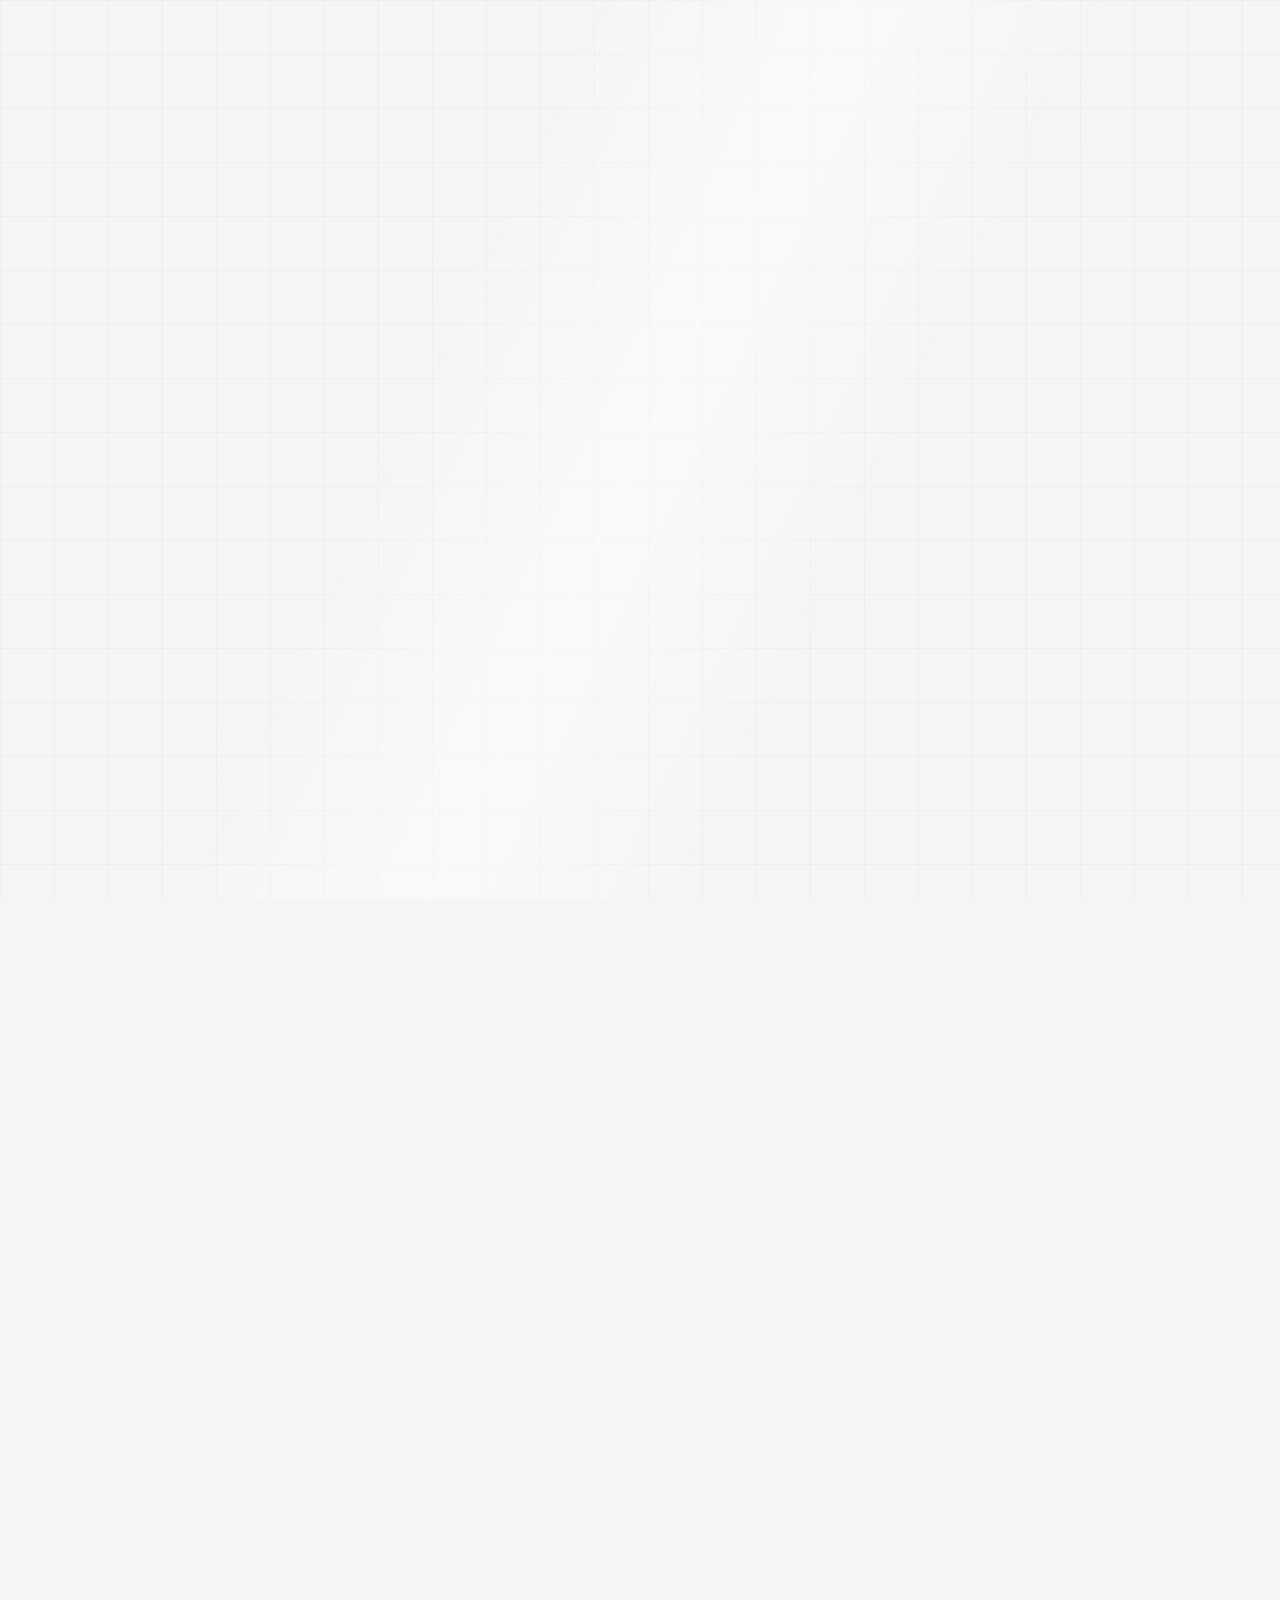
<file: index.html>
<!doctype html>
<html lang="fi">
  <head>
    <meta charset="utf-8" />
    <meta name="viewport" content="width=device-width, initial-scale=1" />
    <title>Yi Sushi - Sushi ja kiinalainen ravintola Loimaalla</title>
    <meta
      name="description"
      content="Yi Sushi tarjoaa sushia ja kiinalaista ruokaa osoitteessa Vesikoskenkatu 11, 32200 Loimaa."
    />
    <meta property="og:title" content="Yi Sushi" />
    <meta
      property="og:description"
      content="Sushi ja kiinalainen ravintola Loimaalla. Katso menu ja soita pöytävaraus."
    />
    <meta property="og:type" content="website" />
    <link rel="icon" href="./favicon.ico" sizes="any" />
    <link rel="icon" type="image/png" sizes="32x32" href="./assets/img/favicon-32.png" />
    <link rel="apple-touch-icon" href="./assets/img/apple-touch-icon.png" />
    <meta property="og:image" content="https://www.yisushi.fi/assets/img/og-image.jpg" />
    <link rel="stylesheet" href="styles.css?v=4" />
  </head>
  <body class="has-intro">
    <div class="intro" aria-label="Yi Sushi opening animation">
      <div class="intro-name" aria-label="Yi Sushi">
        <span>Y</span>
        <span>i</span>
        <span class="intro-gap" aria-hidden="true"></span>
        <span>S</span>
        <span>u</span>
        <span>s</span>
        <span>h</span>
        <span>i</span>
      </div>
      <div class="intro-line" aria-hidden="true"></div>
    </div>

    <header class="site-header">
      <nav class="nav" aria-label="Main navigation">
        <a class="brand" href="./index.html"><img class="brand-logo" src="./assets/img/logo-mark.png" alt="" width="64" height="40" /><span>Yi Sushi</span></a>
        <button class="mobile-nav-toggle" type="button" data-translate="mobileMenu">Valikko</button>
        <div class="nav-links">
          <a href="./index.html" class="active" data-translate="home">Etusivu</a>
          <a href="./about.html" data-translate="aboutUs">Meistä</a>
          <a href="./menu.html" data-translate="menu">Menu</a>
          <a href="./location.html" data-translate="location">Sijainti</a>
          <a href="./hours.html" data-translate="openingHours">Aukioloajat</a>
          <a href="./reservation.html" data-translate="reservation">Pöytävaraus</a>
          <a href="./contact.html" data-translate="contact">Yhteystiedot</a>
        </div>
        <div class="lang-switcher" aria-label="Language selection">
          <a href="#" class="lang-active" data-lang="fi">FI</a>
          <span>|</span>
          <a href="#" data-lang="en">EN</a>
        </div>
      </nav>
    </header>

    <main>
      <section class="hero">
        <div class="hero-copy">
          <p class="eyebrow" data-translate="homeType">
            Sushi ja kiinalainen ravintola
          </p>
          <h1>Yi Sushi</h1>
          <p class="lead" data-translate="homeLead">
            Tuoretta sushia ja lämpimiä kiinalaisia annoksia Loimaan
            keskustassa. Tervetuloa lounaalle, illalliselle tai tekemään
            pöytävaraus puhelimitse.
          </p>
          <p class="open-status" data-site="open-status" aria-live="polite"></p>
          <div class="hero-actions">
            <a
              class="button primary"
              href="tel:+358449819446"
              data-translate="callButton"
            >
              Soita 0449819446
            </a>
            <a
              class="button secondary"
              href="./menu.html"
              data-translate="viewMenu"
            >
              Katso menu
            </a>
          </div>
        </div>
      </section>

      <section class="feature-grid">
        <article>
          <span class="feature-number" data-translate="address">Osoite</span>
          <h3>Vesikoskenkatu 11</h3>
          <p>32200 Loimaa, Finland</p>
        </article>
        <article>
          <span class="feature-number" data-translate="openingHours">
            Aukioloajat
          </span>
          <div class="hours-compact" data-site="hours-compact"></div>
        </article>
        <article>
          <span class="feature-number" data-translate="reservation">
            Pöytävaraus
          </span>
          <h3 data-translate="byPhone">Puhelimitse</h3>
          <p data-translate="reservationPhone">
            Varaa pöytä soittamalla numeroon 0449819446.
          </p>
        </article>
      </section>

      <section class="page-section split" id="menu-preview">
        <div>
          <p class="eyebrow" data-translate="menu">Menu</p>
          <h2 data-translate="menuHeading">
            Sushi, lämpimät annokset ja lounas.
          </h2>
        </div>
        <div>
          <p data-translate="menuIntro">
            Menu-sivulla voit selata annoksia kategorioittain ja hakea ruokia
            nimen perusteella.
          </p>
          <a class="button primary" href="./menu.html" data-translate="openMenu">
            Avaa menu
          </a>
        </div>
      </section>

      <section class="contact" id="contact">
        <p class="eyebrow" data-translate="contact">Yhteystiedot</p>
        <h2 data-translate="welcomeHeading">Tervetuloa Yi Sushiin.</h2>
        <p data-site="hours-summary"></p>
        <a class="button primary" href="tel:+358449819446">0449819446</a>
      </section>
    </main>

    <footer class="footer">
      <p>© 2026 Yi Sushi. Vesikoskenkatu 11, 32200 Loimaa, Finland.</p>
    </footer>

    <script src="./assets/js/site-info.js?v=4"></script>
    <script src="./assets/js/main.js?v=4"></script>
  </body>
</html>
</file>
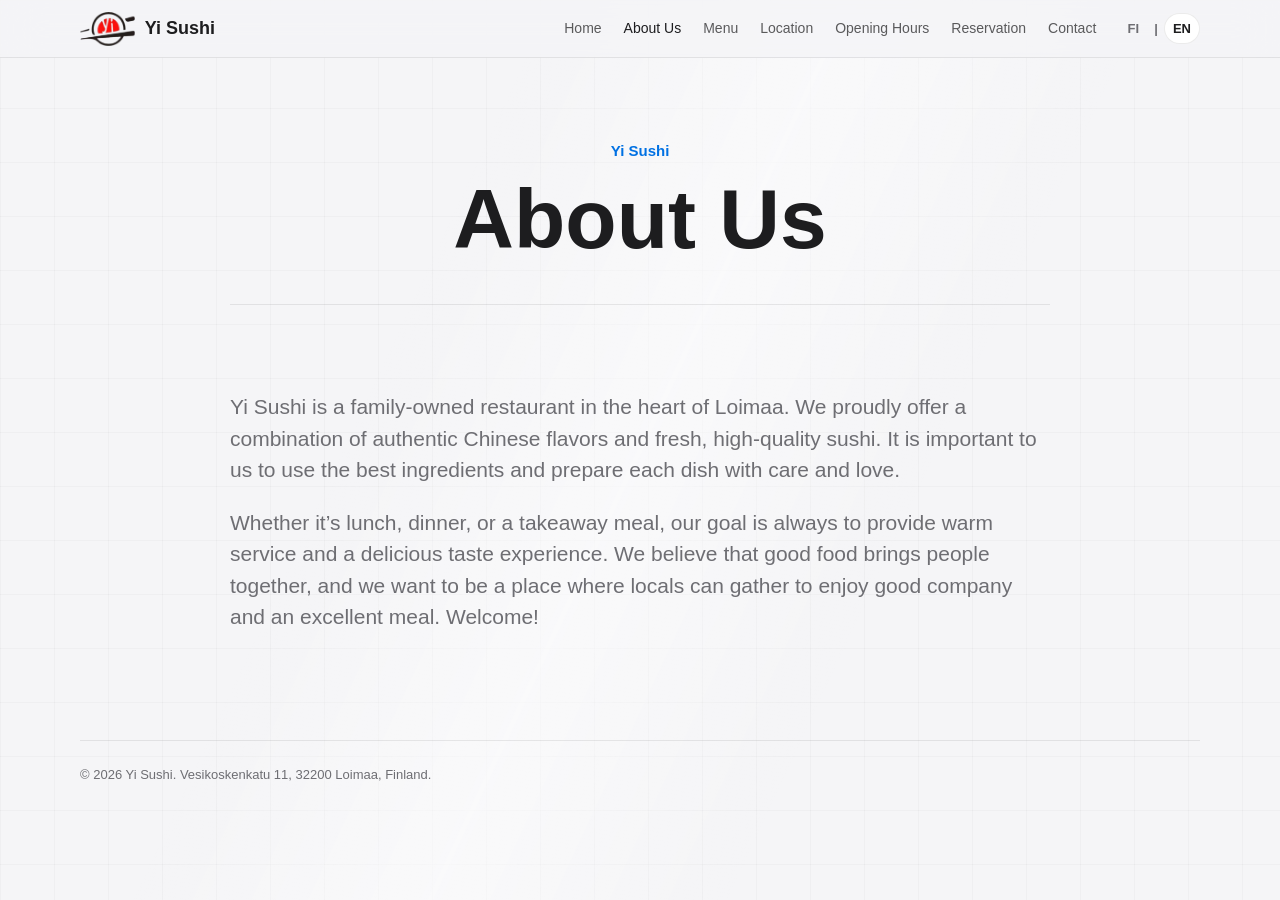
<file: about.html>
<!doctype html>
<html lang="fi">
  <head>
    <meta charset="utf-8" />
    <meta name="viewport" content="width=device-width, initial-scale=1" />
    <title>Meistä - Yi Sushi</title>
    <meta
      name="description"
      content="Yi Sushi on Loimaalla toimiva sushi ja kiinalainen ravintola."
    />
    <meta property="og:title" content="Meistä - Yi Sushi" />
    <meta
      property="og:description"
      content="Tuoretta sushia, kiinalaisia makuja ja lämmintä palvelua Loimaalla."
    />
    <meta property="og:type" content="website" />
    <link rel="icon" href="./favicon.ico" sizes="any" />
    <link rel="icon" type="image/png" sizes="32x32" href="./assets/img/favicon-32.png" />
    <link rel="apple-touch-icon" href="./assets/img/apple-touch-icon.png" />
    <meta property="og:image" content="https://www.yisushi.fi/assets/img/og-image.jpg" />
    <link rel="stylesheet" href="styles.css?v=4" />
  </head>
  <body>
    <header class="site-header">
      <nav class="nav" aria-label="Main navigation">
        <a class="brand" href="./index.html"><img class="brand-logo" src="./assets/img/logo-mark.png" alt="" width="64" height="40" /><span>Yi Sushi</span></a>
        <button class="mobile-nav-toggle" type="button" data-translate="mobileMenu">Valikko</button>
        <div class="nav-links">
          <a href="./index.html" data-translate="home">Etusivu</a>
          <a href="./about.html" class="active" data-translate="aboutUs">Meistä</a>
          <a href="./menu.html" data-translate="menu">Menu</a>
          <a href="./location.html" data-translate="location">Sijainti</a>
          <a href="./hours.html" data-translate="openingHours">Aukioloajat</a>
          <a href="./reservation.html" data-translate="reservation">Pöytävaraus</a>
          <a href="./contact.html" data-translate="contact">Yhteystiedot</a>
        </div>
        <div class="lang-switcher" aria-label="Language selection">
          <a href="#" class="lang-active" data-lang="fi">FI</a>
          <span>|</span>
          <a href="#" data-lang="en">EN</a>
        </div>
      </nav>
    </header>

    <main>
      <section class="page-title">
        <p class="eyebrow">Yi Sushi</p>
        <h1 data-translate="aboutUs">Meistä</h1>
      </section>

      <section class="page-section narrow">
        <div class="about-content">
          <p data-translate="aboutText1">
            Yi Sushi on perheomisteinen ravintola Loimaan sydämessä. Tarjoamme
            yhdistelmän kiinalaisia makuja ja tuoretta, laadukasta sushia.
          </p>
          <p data-translate="aboutText2">
            Olipa kyseessä lounas, illallinen tai noutoateria, tavoitteemme on
            tarjota lämmin palvelu ja herkullinen makuelämys paikallisille
            asiakkaille.
          </p>
        </div>
      </section>
    </main>

    <footer class="footer">
      <p>© 2026 Yi Sushi. Vesikoskenkatu 11, 32200 Loimaa, Finland.</p>
    </footer>

    <script src="./assets/js/site-info.js?v=4"></script>
    <script src="./assets/js/main.js?v=4"></script>
  </body>
</html>
</file>
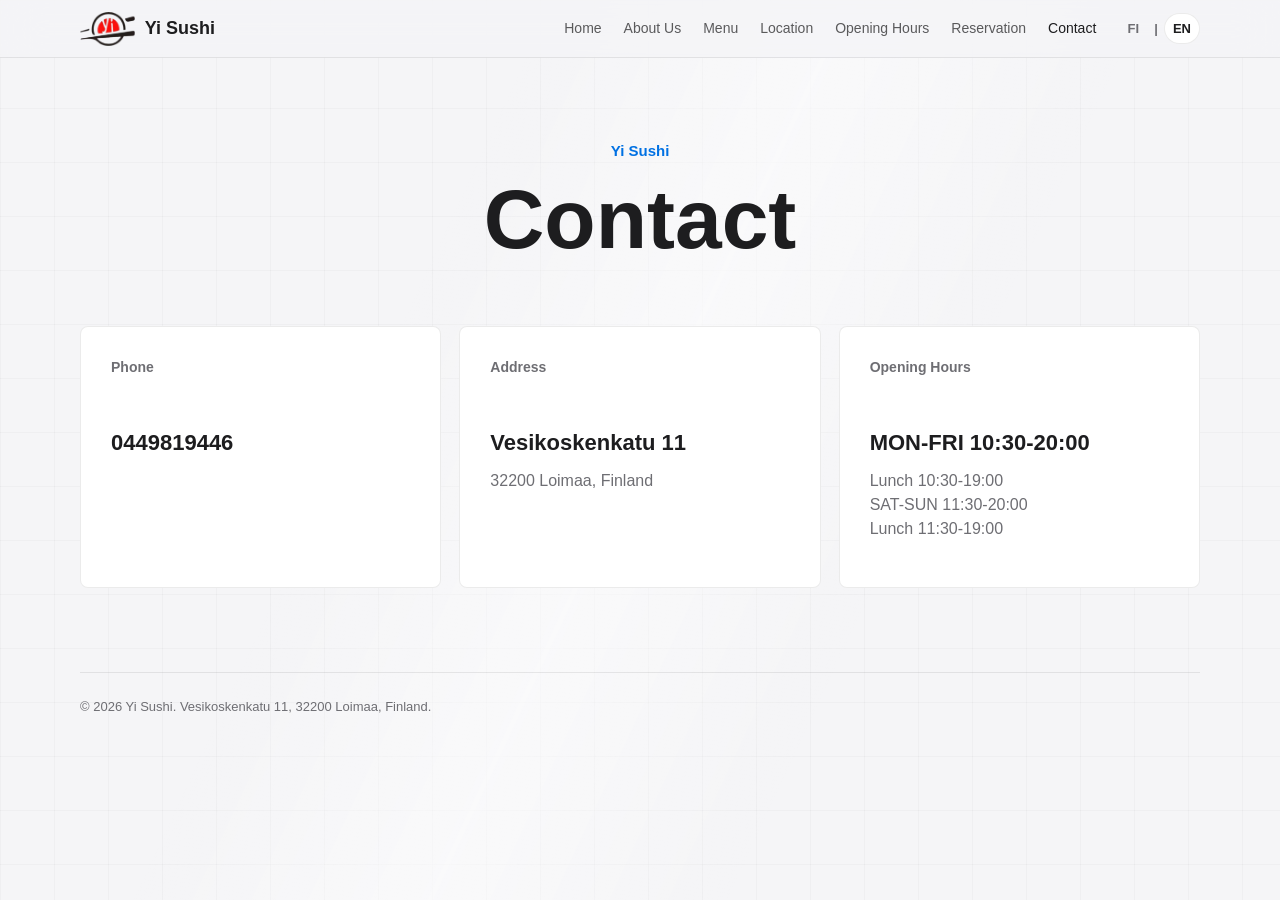
<file: contact.html>
<!doctype html>
<html lang="fi">
  <head>
    <meta charset="utf-8" />
    <meta name="viewport" content="width=device-width, initial-scale=1" />
    <title>Yhteystiedot - Yi Sushi</title>
    <meta
      name="description"
      content="Yi Sushin puhelin, osoite ja aukioloajat."
    />
    <meta property="og:title" content="Yhteystiedot - Yi Sushi" />
    <meta property="og:description" content="Ota yhteyttä Yi Sushiin." />
    <meta property="og:type" content="website" />
    <link rel="icon" href="./favicon.ico" sizes="any" />
    <link rel="icon" type="image/png" sizes="32x32" href="./assets/img/favicon-32.png" />
    <link rel="apple-touch-icon" href="./assets/img/apple-touch-icon.png" />
    <meta property="og:image" content="https://www.yisushi.fi/assets/img/og-image.jpg" />
    <link rel="stylesheet" href="styles.css?v=4" />
  </head>
  <body>
    <header class="site-header">
      <nav class="nav" aria-label="Main navigation">
        <a class="brand" href="./index.html"><img class="brand-logo" src="./assets/img/logo-mark.png" alt="" width="64" height="40" /><span>Yi Sushi</span></a>
        <button class="mobile-nav-toggle" type="button" data-translate="mobileMenu">Valikko</button>
        <div class="nav-links">
          <a href="./index.html" data-translate="home">Etusivu</a>
          <a href="./about.html" data-translate="aboutUs">Meistä</a>
          <a href="./menu.html" data-translate="menu">Menu</a>
          <a href="./location.html" data-translate="location">Sijainti</a>
          <a href="./hours.html" data-translate="openingHours">Aukioloajat</a>
          <a href="./reservation.html" data-translate="reservation">Pöytävaraus</a>
          <a href="./contact.html" class="active" data-translate="contact">Yhteystiedot</a>
        </div>
        <div class="lang-switcher" aria-label="Language selection">
          <a href="#" class="lang-active" data-lang="fi">FI</a>
          <span>|</span>
          <a href="#" data-lang="en">EN</a>
        </div>
      </nav>
    </header>

    <main>
      <section class="page-title">
        <p class="eyebrow">Yi Sushi</p>
        <h1 data-translate="contact">Yhteystiedot</h1>
      </section>

      <section class="contact-info">
        <article class="info-item">
          <span class="meta-label" data-translate="phone">Puhelin</span>
          <h3><a href="tel:+358449819446">0449819446</a></h3>
        </article>
        <article class="info-item">
          <span class="meta-label" data-translate="address">Osoite</span>
          <h3>Vesikoskenkatu 11</h3>
          <p>32200 Loimaa, Finland</p>
        </article>
        <article class="info-item">
          <span class="meta-label" data-translate="openingHours">Aukioloajat</span>
          <div class="hours-compact" data-site="hours-compact"></div>
        </article>
      </section>
    </main>

    <footer class="footer">
      <p>© 2026 Yi Sushi. Vesikoskenkatu 11, 32200 Loimaa, Finland.</p>
    </footer>

    <script src="./assets/js/site-info.js?v=4"></script>
    <script src="./assets/js/main.js?v=4"></script>
  </body>
</html>
</file>
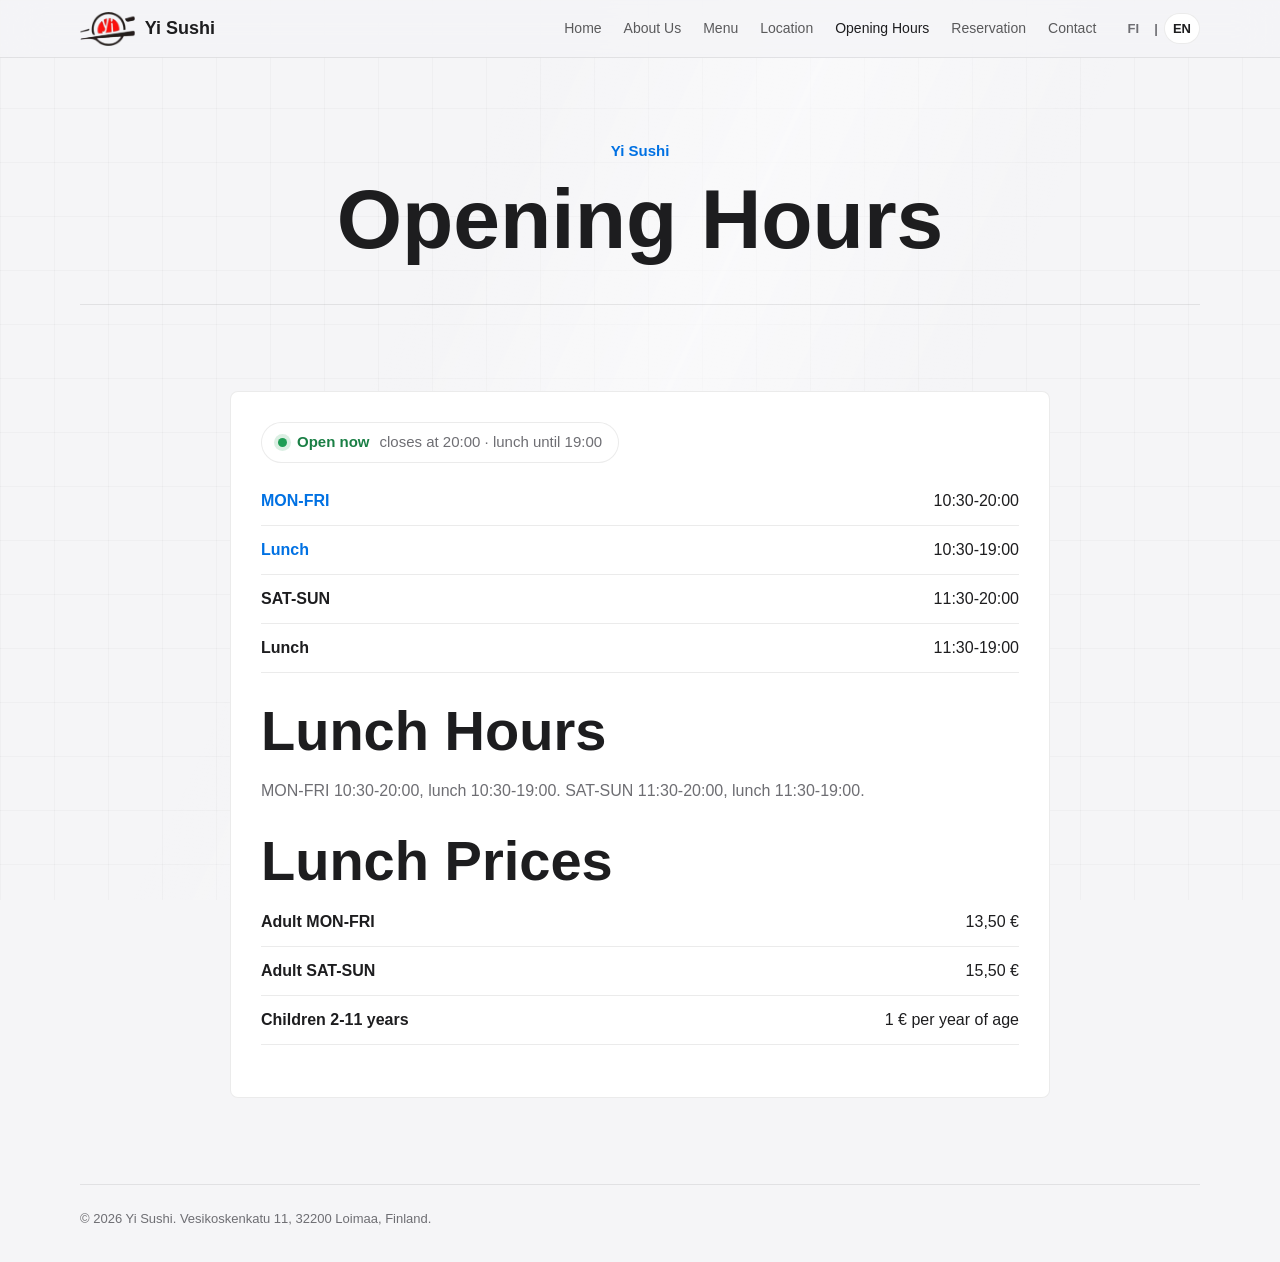
<file: hours.html>
<!doctype html>
<html lang="fi">
  <head>
    <meta charset="utf-8" />
    <meta name="viewport" content="width=device-width, initial-scale=1" />
    <title>Aukioloajat - Yi Sushi</title>
    <meta name="description" content="Yi Sushin aukioloajat ja lounasajat." />
    <meta property="og:title" content="Aukioloajat - Yi Sushi" />
    <meta property="og:description" content="Yi Sushin aukioloajat ja lounasajat." />
    <meta property="og:type" content="website" />
    <link rel="icon" href="./favicon.ico" sizes="any" />
    <link rel="icon" type="image/png" sizes="32x32" href="./assets/img/favicon-32.png" />
    <link rel="apple-touch-icon" href="./assets/img/apple-touch-icon.png" />
    <meta property="og:image" content="https://www.yisushi.fi/assets/img/og-image.jpg" />
    <link rel="stylesheet" href="styles.css?v=4" />
  </head>
  <body>
    <header class="site-header">
      <nav class="nav" aria-label="Main navigation">
        <a class="brand" href="./index.html"><img class="brand-logo" src="./assets/img/logo-mark.png" alt="" width="64" height="40" /><span>Yi Sushi</span></a>
        <button class="mobile-nav-toggle" type="button" data-translate="mobileMenu">Valikko</button>
        <div class="nav-links">
          <a href="./index.html" data-translate="home">Etusivu</a>
          <a href="./about.html" data-translate="aboutUs">Meistä</a>
          <a href="./menu.html" data-translate="menu">Menu</a>
          <a href="./location.html" data-translate="location">Sijainti</a>
          <a href="./hours.html" class="active" data-translate="openingHours">Aukioloajat</a>
          <a href="./reservation.html" data-translate="reservation">Pöytävaraus</a>
          <a href="./contact.html" data-translate="contact">Yhteystiedot</a>
        </div>
        <div class="lang-switcher" aria-label="Language selection">
          <a href="#" class="lang-active" data-lang="fi">FI</a>
          <span>|</span>
          <a href="#" data-lang="en">EN</a>
        </div>
      </nav>
    </header>

    <main>
      <section class="page-title">
        <p class="eyebrow">Yi Sushi</p>
        <h1 data-translate="openingHours">Aukioloajat</h1>
      </section>

      <section class="page-section">
        <div class="hours-content">
          <div class="hours-card">
            <p class="open-status" data-site="open-status" aria-live="polite"></p>
            <ul data-site="hours-list"></ul>
            <div class="lunch-hours">
              <h2 data-translate="lunchHours">Lounasajat</h2>
              <p data-site="hours-summary"></p>
            </div>
            <div class="lunch-hours">
              <h2 data-translate="lunchPrices">Lounashinnat</h2>
              <ul data-site="lunch-prices"></ul>
            </div>
          </div>
        </div>
      </section>
    </main>

    <footer class="footer">
      <p>© 2026 Yi Sushi. Vesikoskenkatu 11, 32200 Loimaa, Finland.</p>
    </footer>

    <script src="./assets/js/site-info.js?v=4"></script>
    <script src="./assets/js/main.js?v=4"></script>
  </body>
</html>
</file>
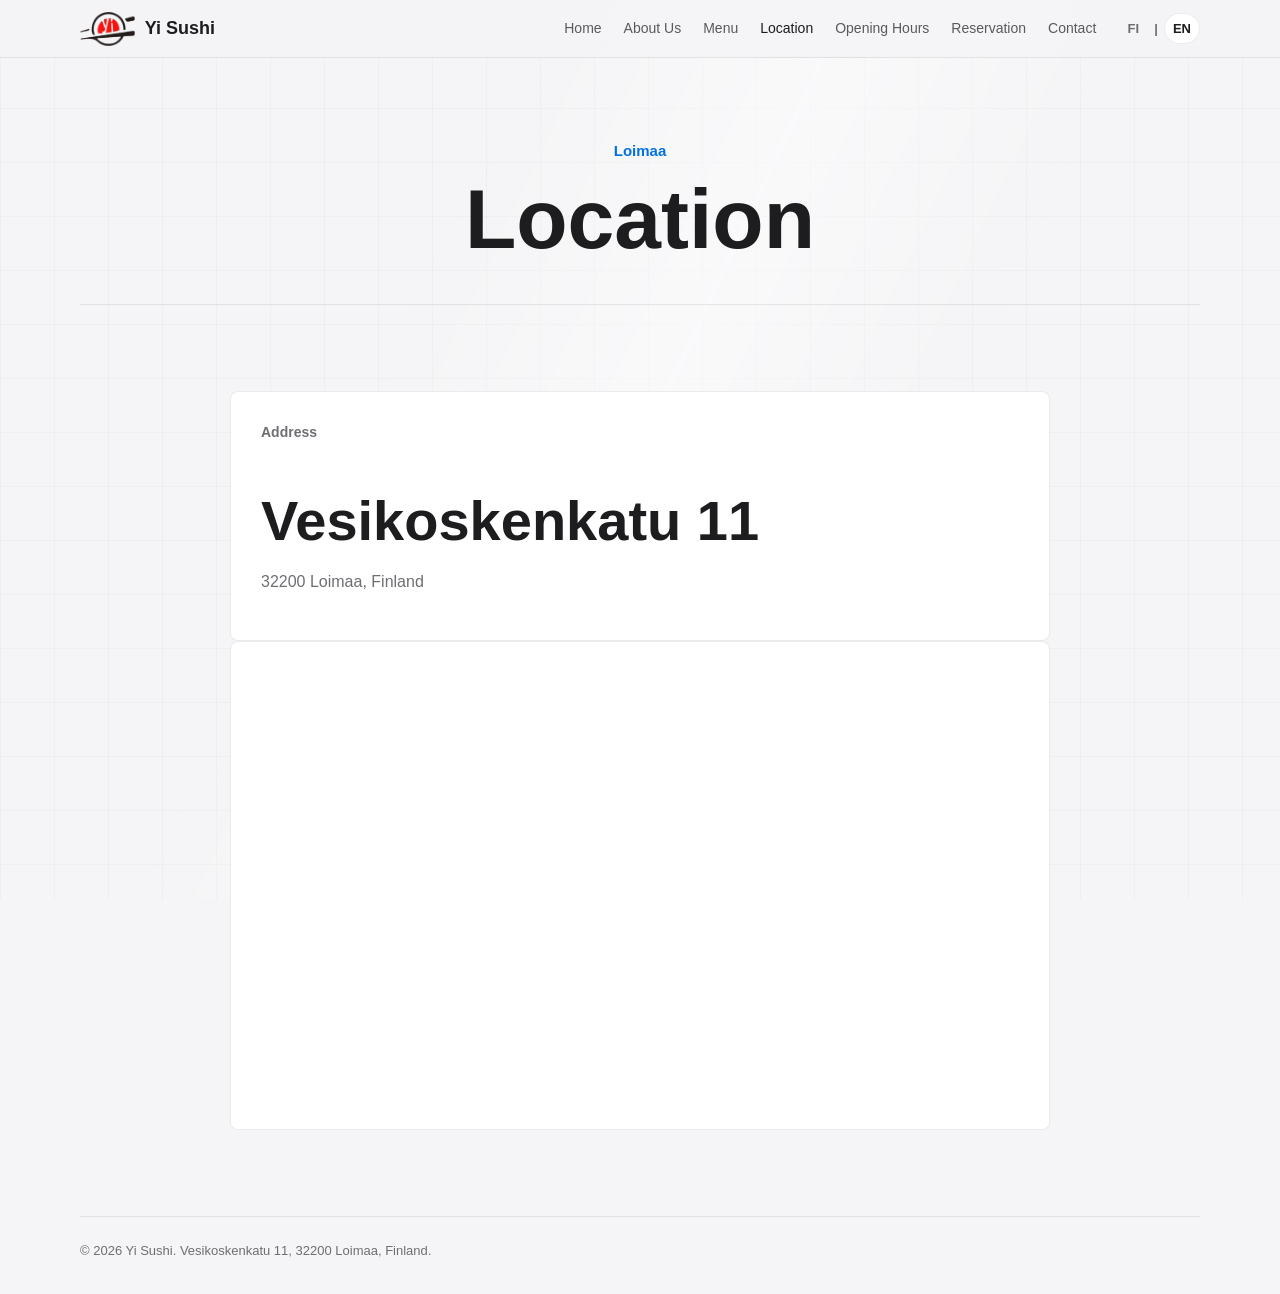
<file: location.html>
<!doctype html>
<html lang="fi">
  <head>
    <meta charset="utf-8" />
    <meta name="viewport" content="width=device-width, initial-scale=1" />
    <title>Sijainti - Yi Sushi</title>
    <meta
      name="description"
      content="Löydät Yi Sushin osoitteesta Vesikoskenkatu 11, 32200 Loimaa, Finland."
    />
    <meta property="og:title" content="Sijainti - Yi Sushi" />
    <meta
      property="og:description"
      content="Yi Sushi sijaitsee osoitteessa Vesikoskenkatu 11, 32200 Loimaa."
    />
    <meta property="og:type" content="website" />
    <link rel="icon" href="./favicon.ico" sizes="any" />
    <link rel="icon" type="image/png" sizes="32x32" href="./assets/img/favicon-32.png" />
    <link rel="apple-touch-icon" href="./assets/img/apple-touch-icon.png" />
    <meta property="og:image" content="https://www.yisushi.fi/assets/img/og-image.jpg" />
    <link rel="stylesheet" href="styles.css?v=4" />
  </head>
  <body>
    <header class="site-header">
      <nav class="nav" aria-label="Main navigation">
        <a class="brand" href="./index.html"><img class="brand-logo" src="./assets/img/logo-mark.png" alt="" width="64" height="40" /><span>Yi Sushi</span></a>
        <button class="mobile-nav-toggle" type="button" data-translate="mobileMenu">Valikko</button>
        <div class="nav-links">
          <a href="./index.html" data-translate="home">Etusivu</a>
          <a href="./about.html" data-translate="aboutUs">Meistä</a>
          <a href="./menu.html" data-translate="menu">Menu</a>
          <a href="./location.html" class="active" data-translate="location">Sijainti</a>
          <a href="./hours.html" data-translate="openingHours">Aukioloajat</a>
          <a href="./reservation.html" data-translate="reservation">Pöytävaraus</a>
          <a href="./contact.html" data-translate="contact">Yhteystiedot</a>
        </div>
        <div class="lang-switcher" aria-label="Language selection">
          <a href="#" class="lang-active" data-lang="fi">FI</a>
          <span>|</span>
          <a href="#" data-lang="en">EN</a>
        </div>
      </nav>
    </header>

    <main>
      <section class="page-title">
        <p class="eyebrow">Loimaa</p>
        <h1 data-translate="location">Sijainti</h1>
      </section>

      <section class="page-section">
        <div class="location-content">
          <div class="info-card">
            <span class="meta-label" data-translate="address">Osoite</span>
            <h2>Vesikoskenkatu 11</h2>
            <p>32200 Loimaa, Finland</p>
          </div>
          <div class="map-card">
            <iframe
              class="map-frame"
              title="Yi Sushi map"
              src="https://www.google.com/maps?q=Vesikoskenkatu%2011%2C%2032200%20Loimaa%2C%20Finland&output=embed"
              loading="lazy"
              referrerpolicy="no-referrer-when-downgrade"
              allowfullscreen
            ></iframe>
          </div>
        </div>
      </section>
    </main>

    <footer class="footer">
      <p>© 2026 Yi Sushi. Vesikoskenkatu 11, 32200 Loimaa, Finland.</p>
    </footer>

    <script src="./assets/js/site-info.js?v=4"></script>
    <script src="./assets/js/main.js?v=4"></script>
  </body>
</html>
</file>
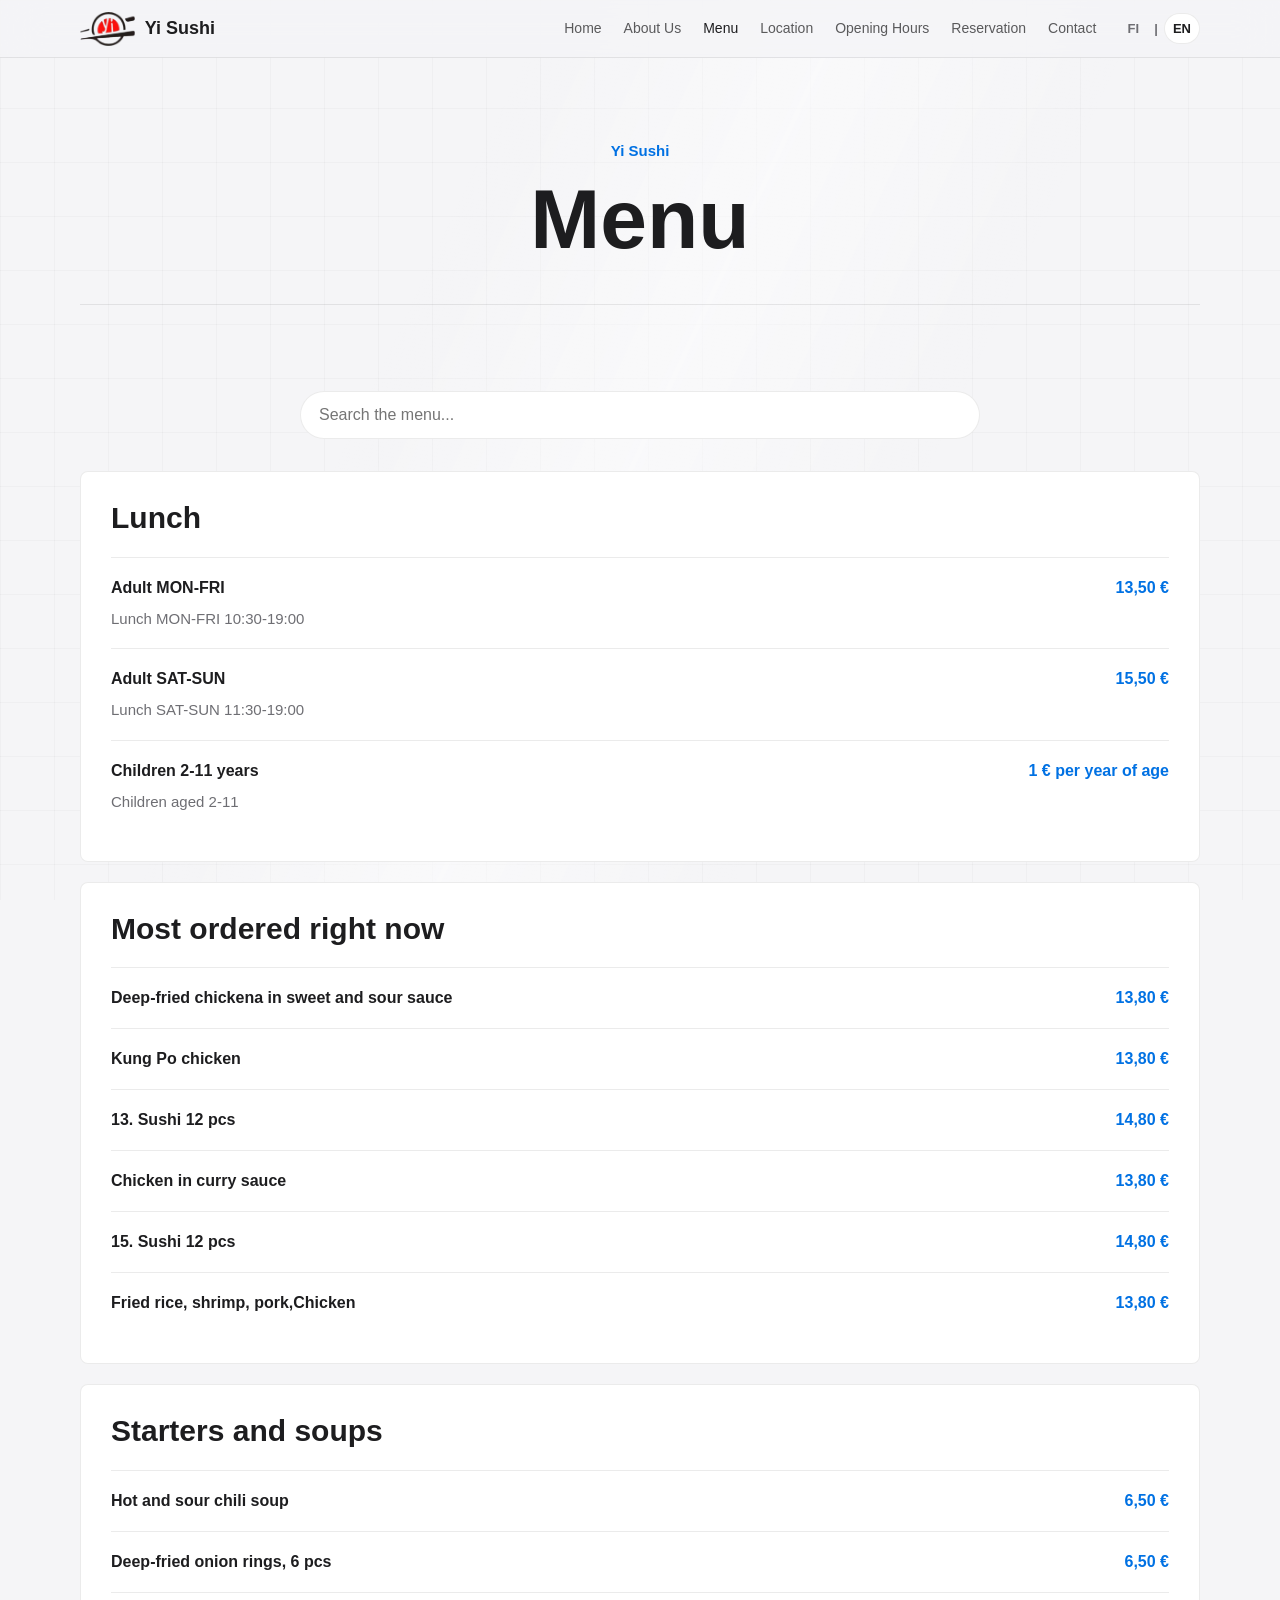
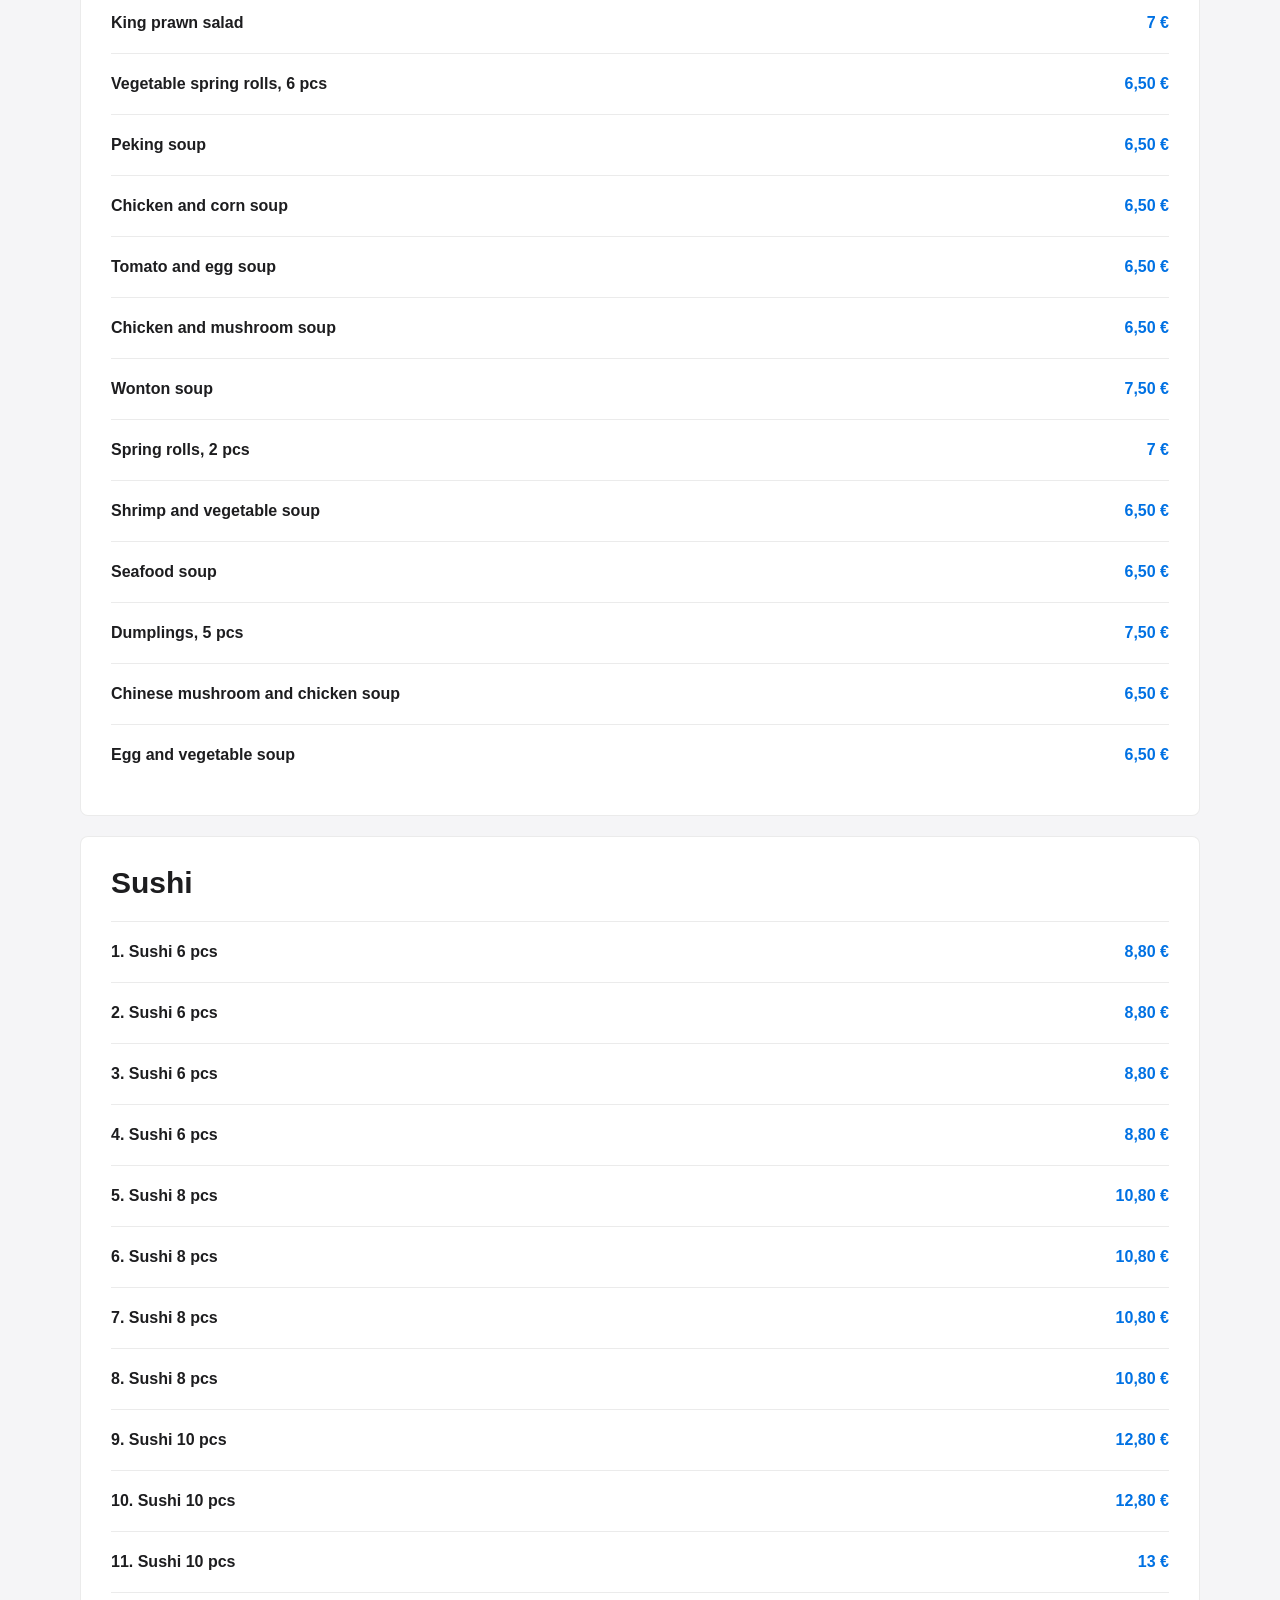
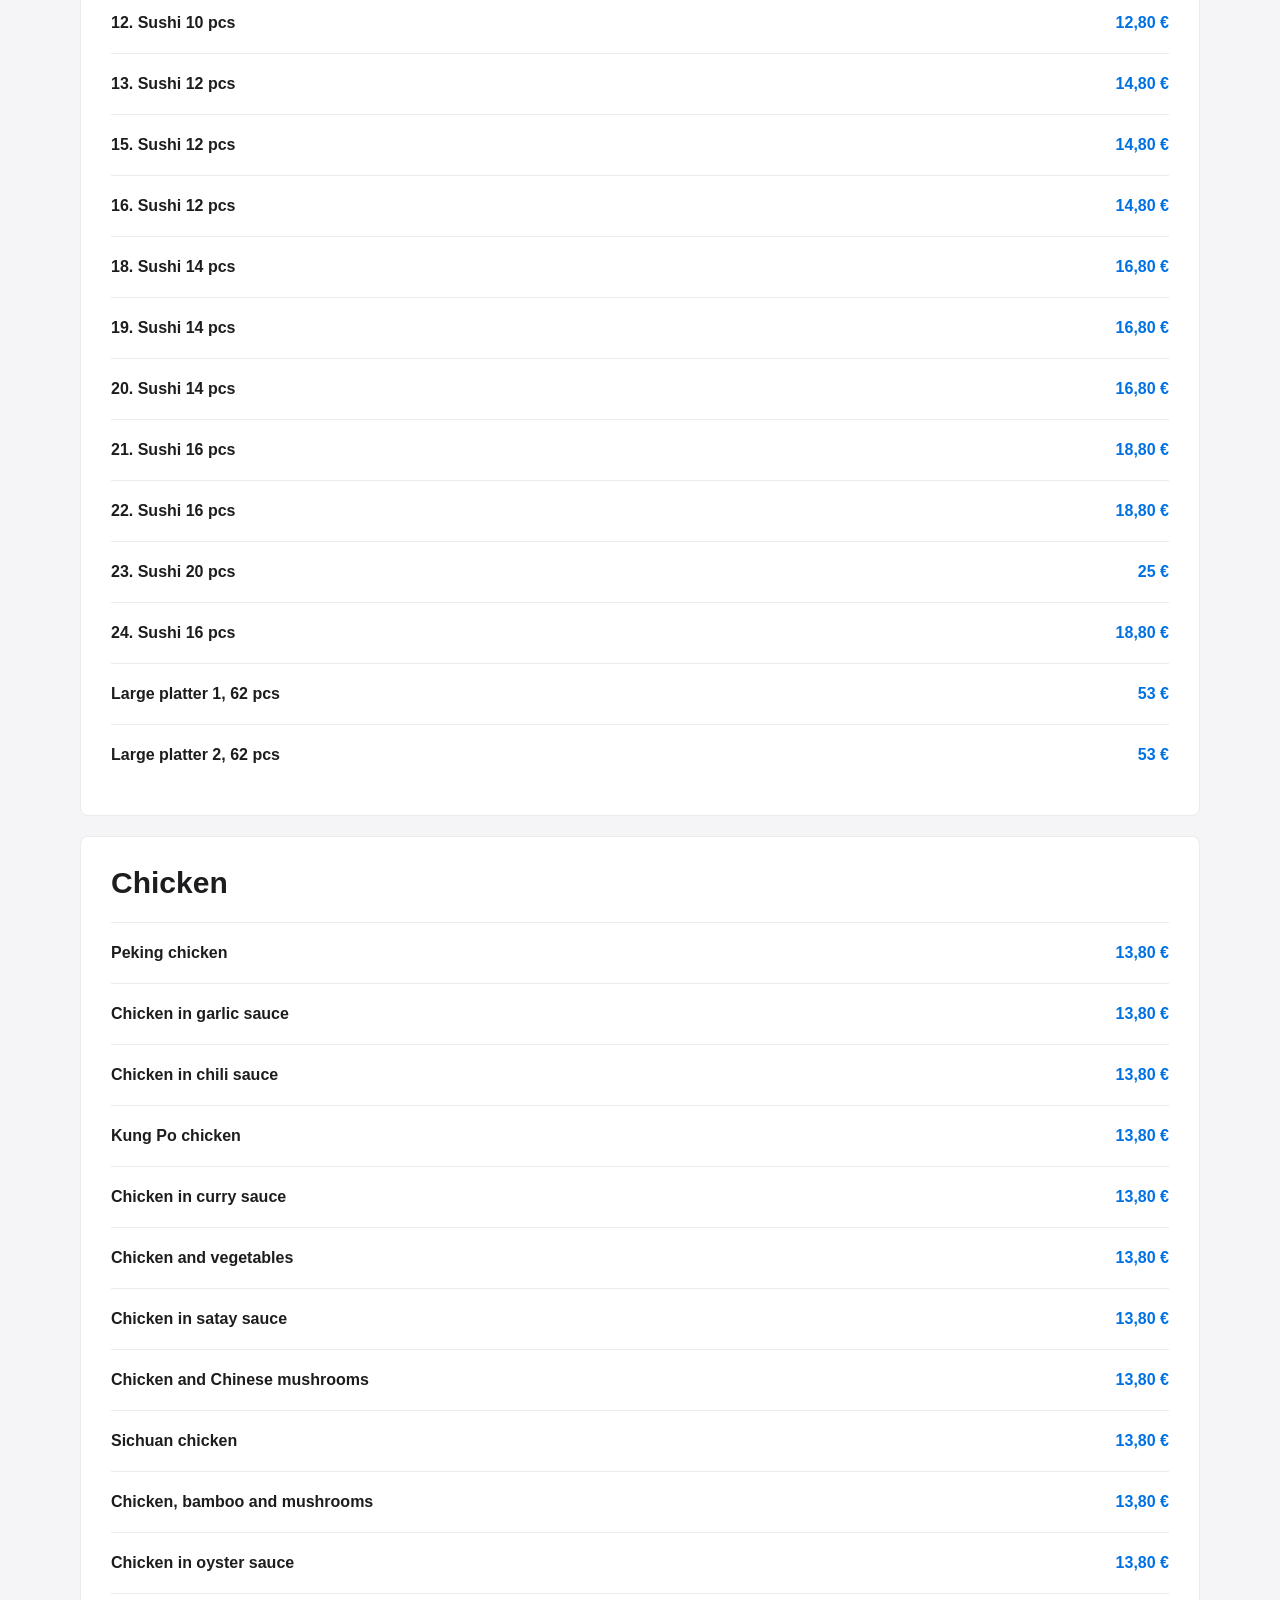
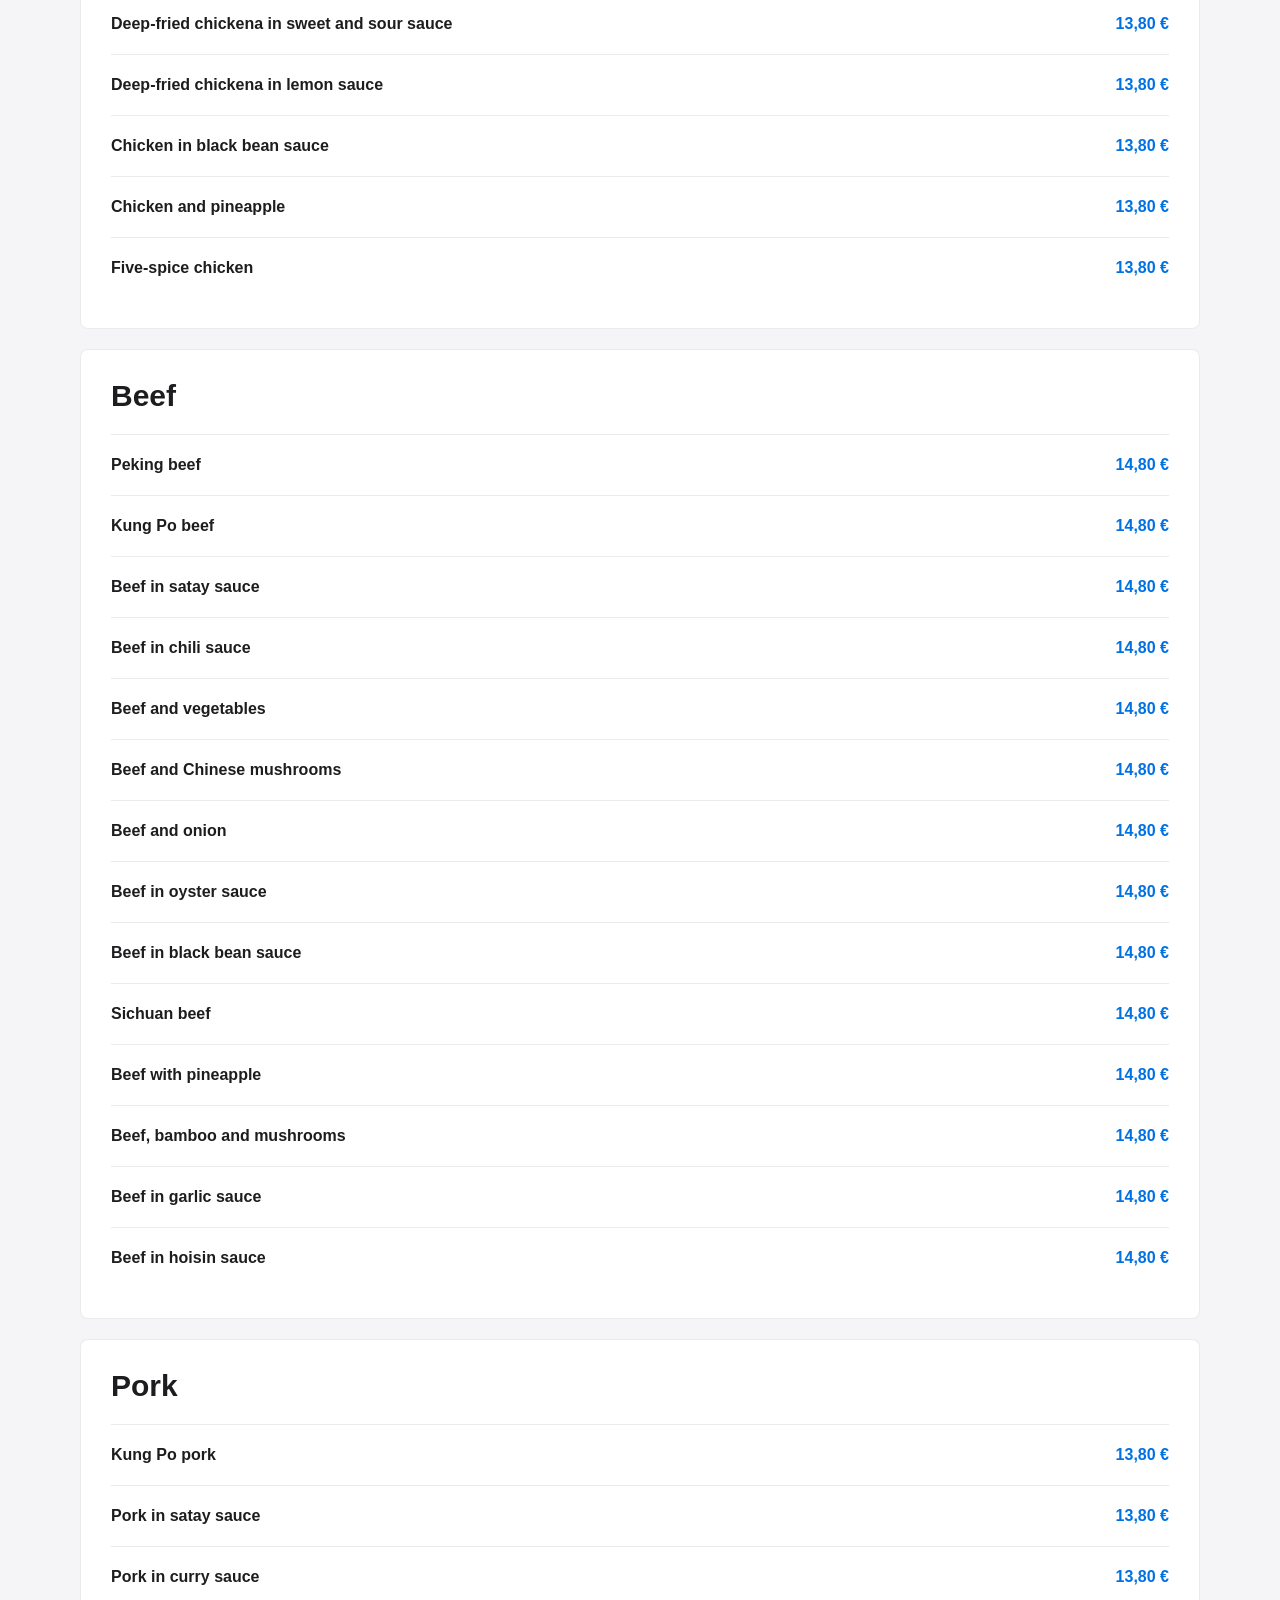
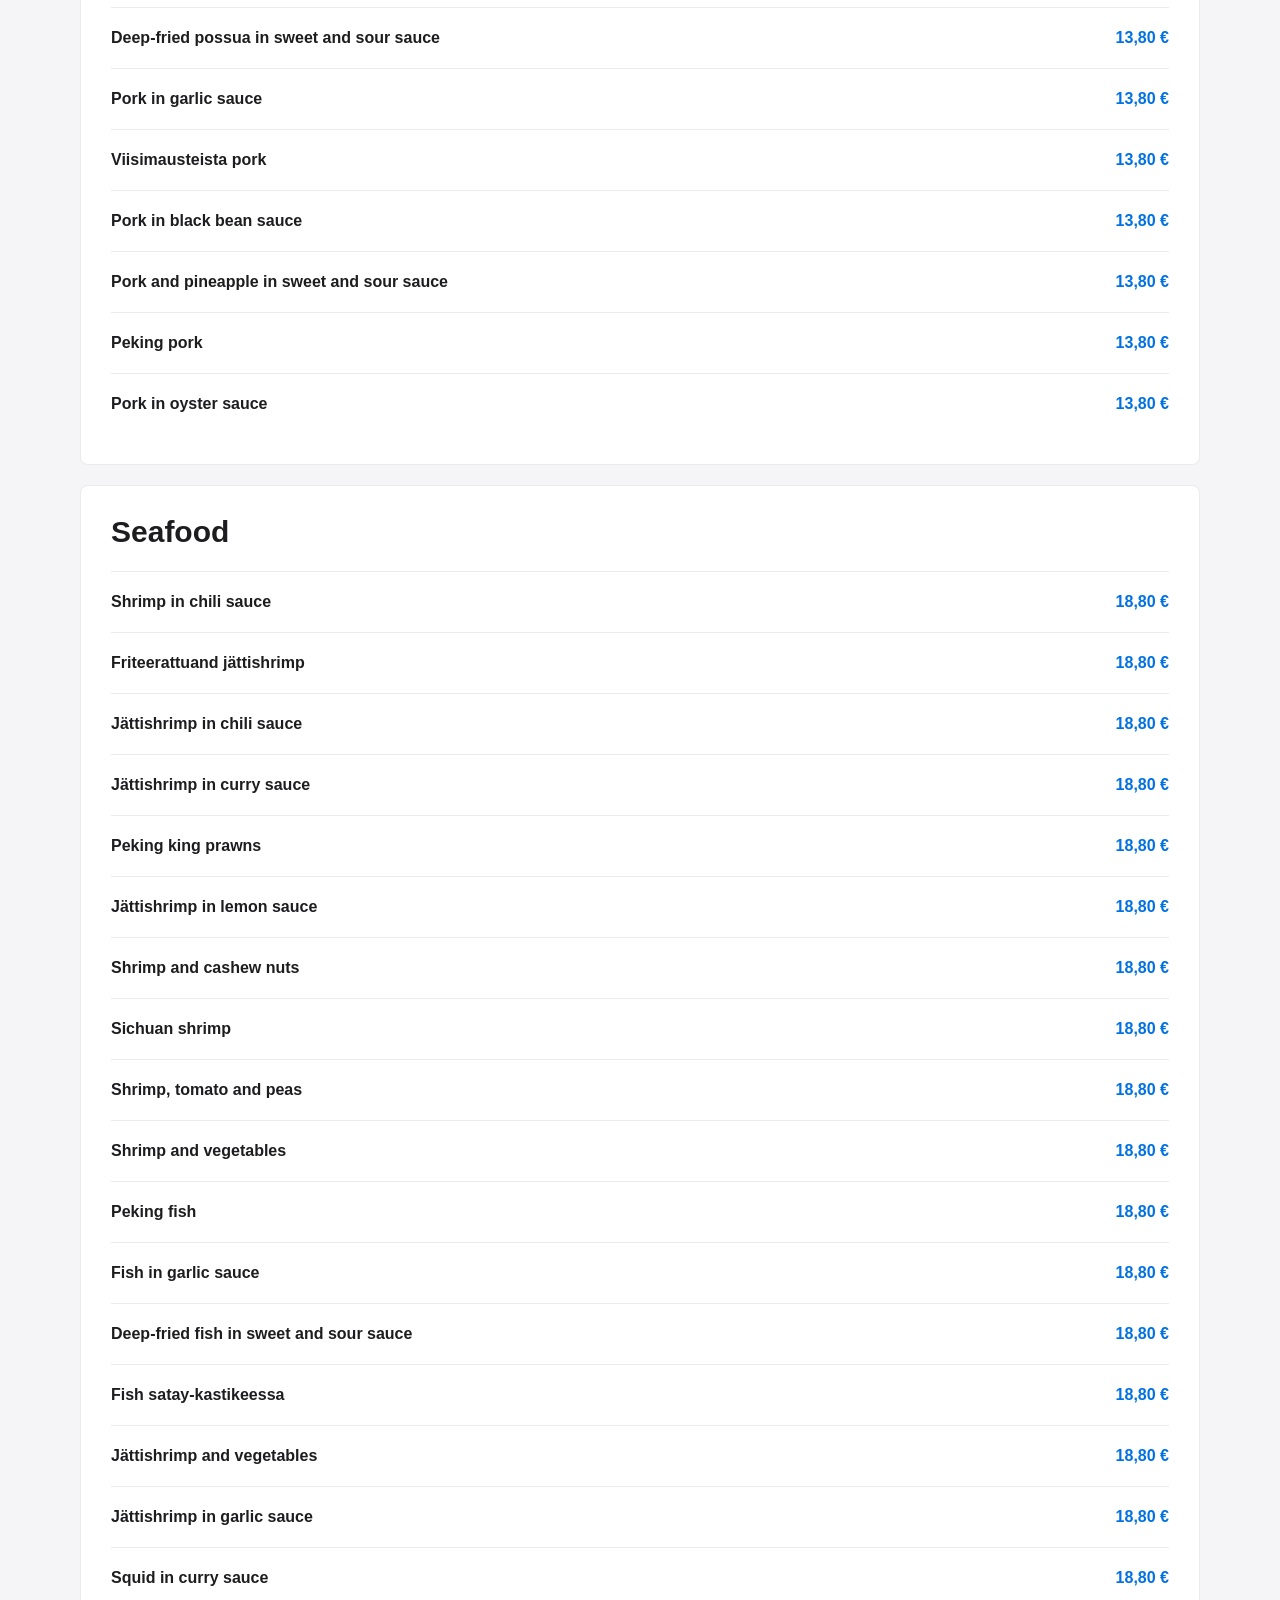
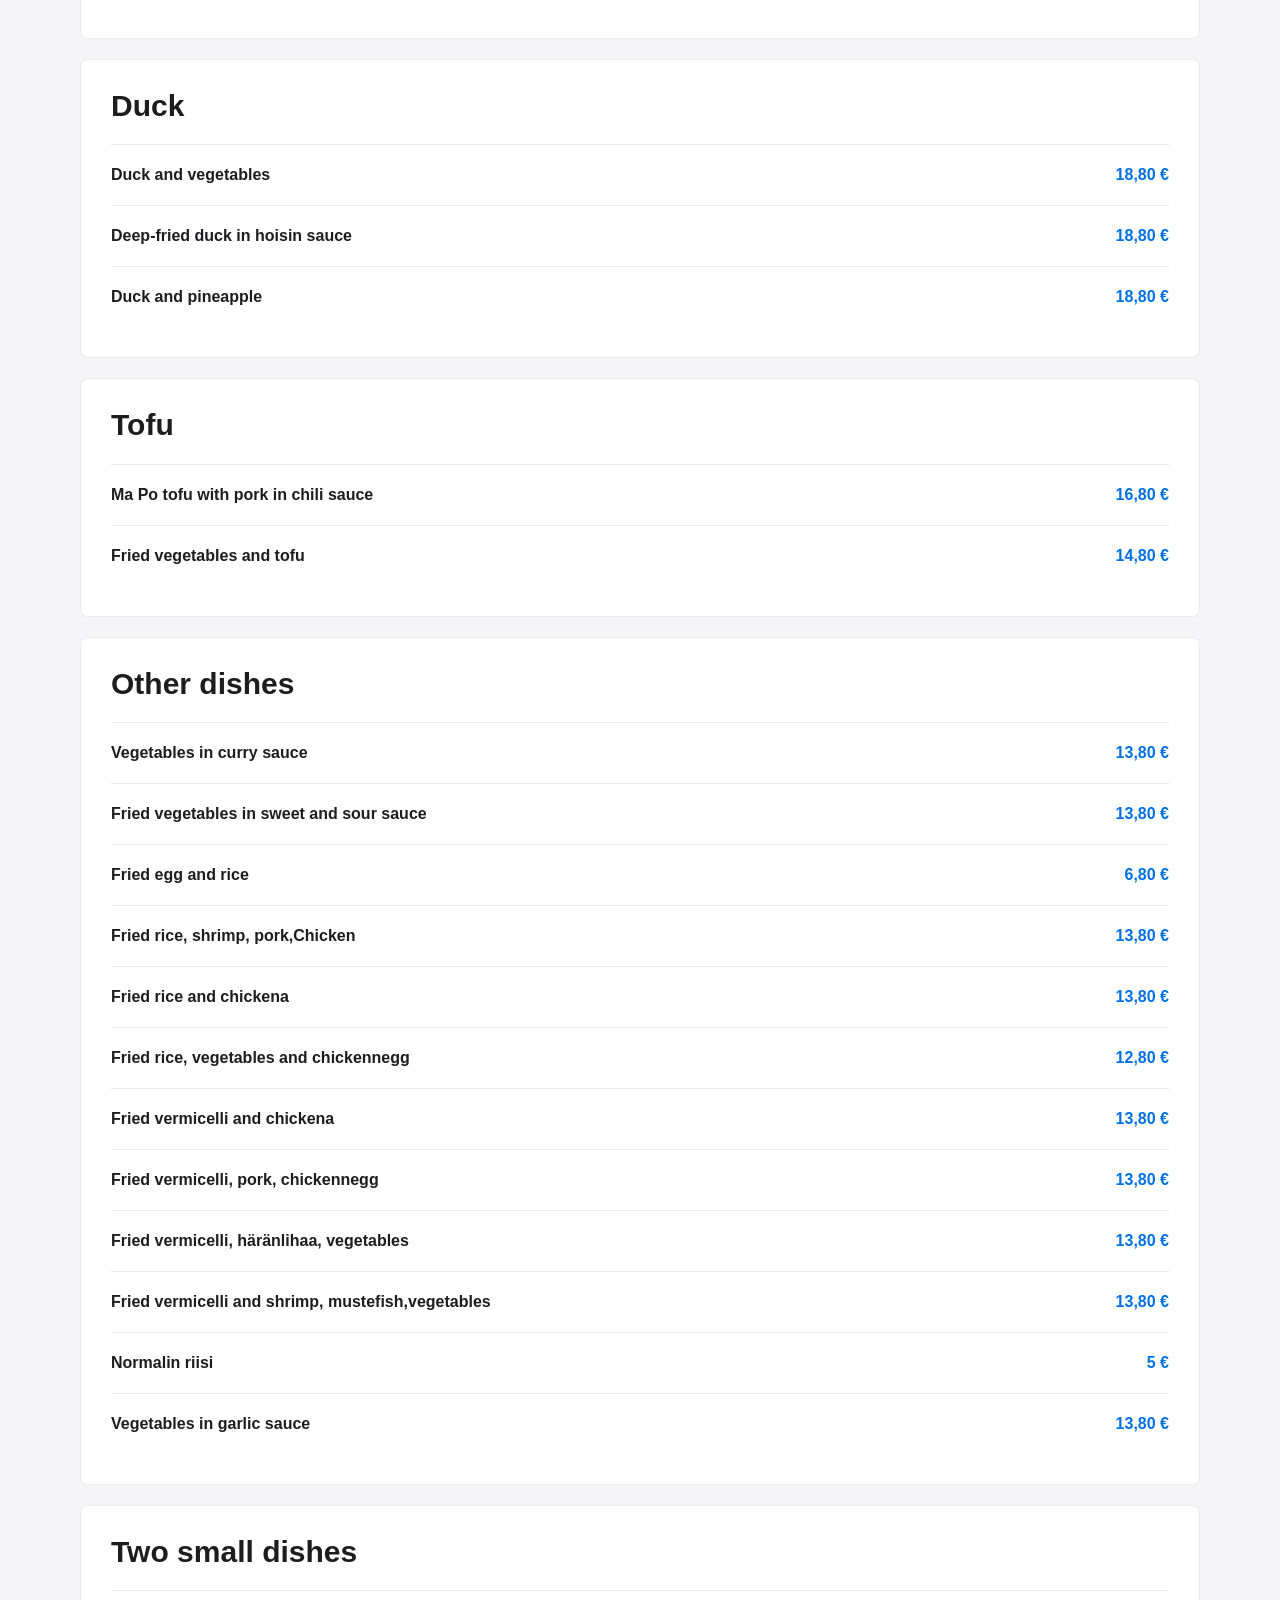
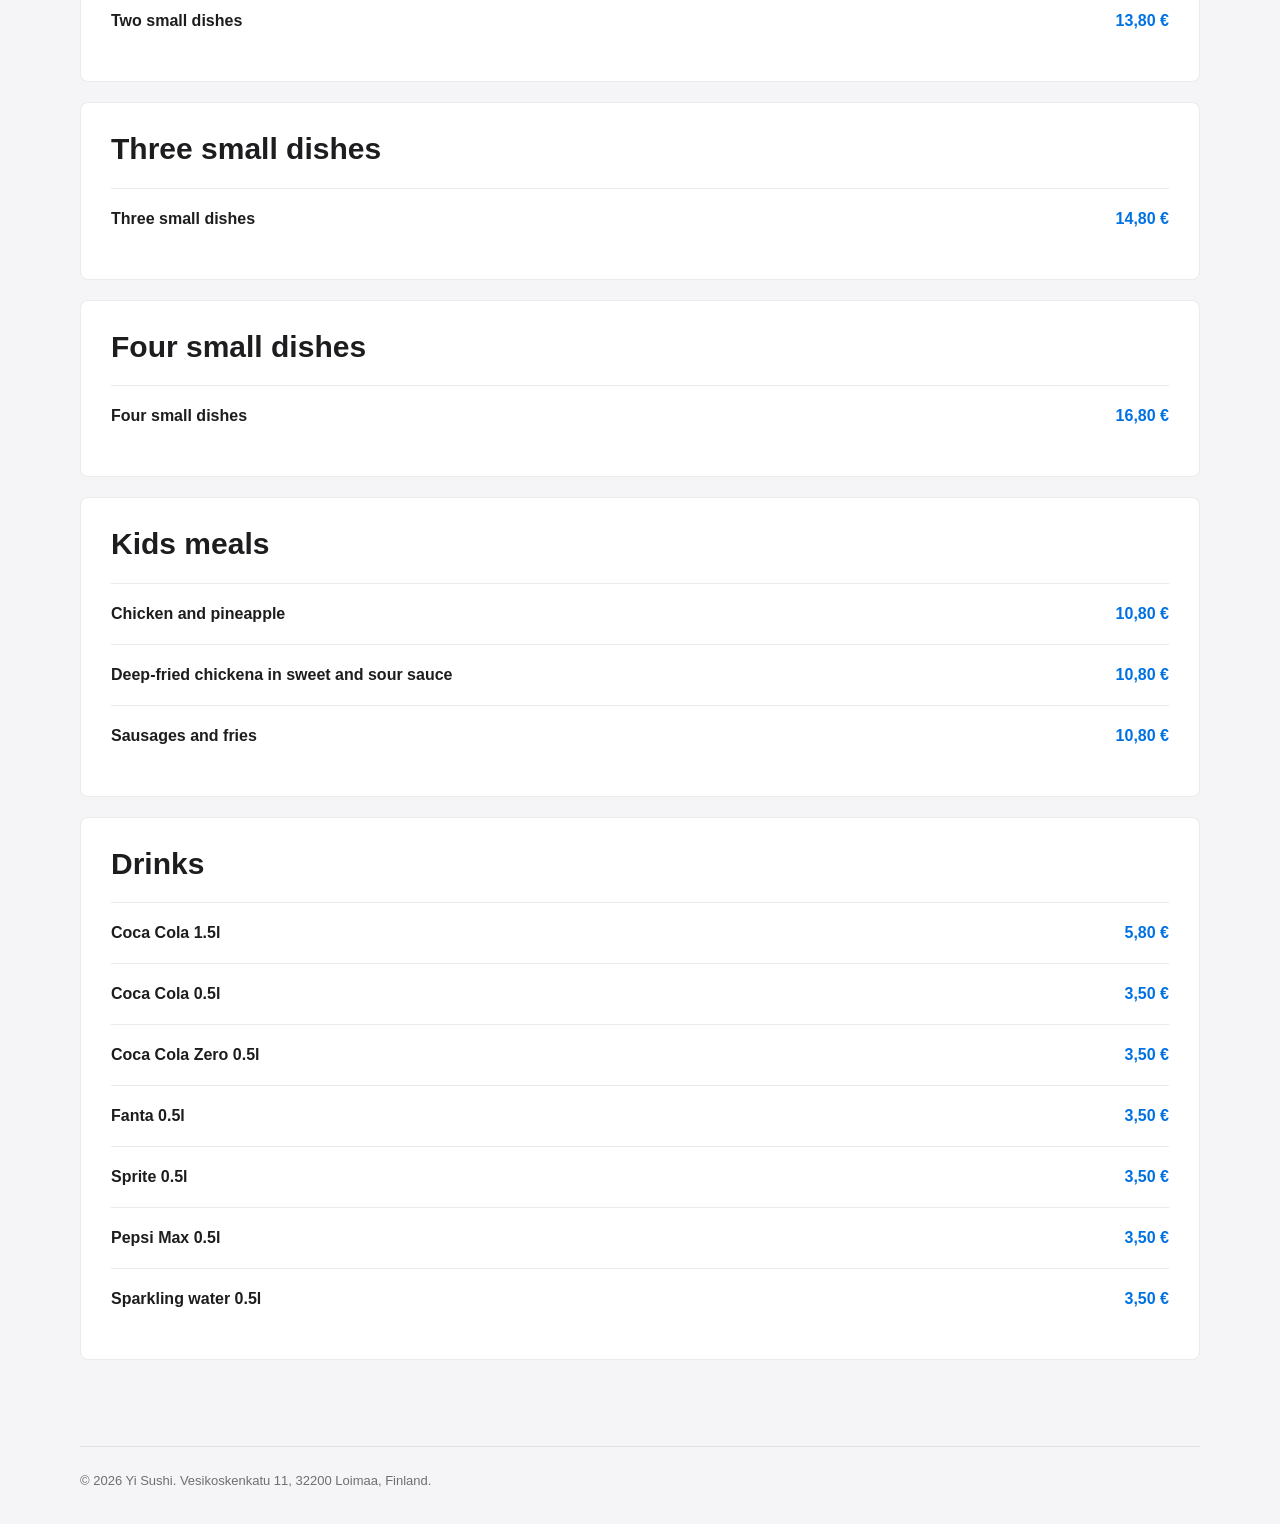
<file: menu.html>
<!doctype html>
<html lang="fi">
  <head>
    <meta charset="utf-8" />
    <meta name="viewport" content="width=device-width, initial-scale=1" />
    <title>Menu - Yi Sushi</title>
    <meta
      name="description"
      content="Selaa Yi Sushin menua. Tarjoamme sushia ja kiinalaisia ruokia Loimaalla."
    />
    <meta property="og:title" content="Menu - Yi Sushi" />
    <meta
      property="og:description"
      content="Selaa Yi Sushin menua ja hae annoksia ruokalistalta."
    />
    <meta property="og:type" content="website" />
    <link rel="icon" href="./favicon.ico" sizes="any" />
    <link rel="icon" type="image/png" sizes="32x32" href="./assets/img/favicon-32.png" />
    <link rel="apple-touch-icon" href="./assets/img/apple-touch-icon.png" />
    <meta property="og:image" content="https://www.yisushi.fi/assets/img/og-image.jpg" />
    <link rel="stylesheet" href="styles.css?v=4" />
  </head>
  <body>
    <header class="site-header">
      <nav class="nav" aria-label="Main navigation">
        <a class="brand" href="./index.html"><img class="brand-logo" src="./assets/img/logo-mark.png" alt="" width="64" height="40" /><span>Yi Sushi</span></a>
        <button class="mobile-nav-toggle" type="button" data-translate="mobileMenu">Valikko</button>
        <div class="nav-links">
          <a href="./index.html" data-translate="home">Etusivu</a>
          <a href="./about.html" data-translate="aboutUs">Meistä</a>
          <a href="./menu.html" class="active" data-translate="menu">Menu</a>
          <a href="./location.html" data-translate="location">Sijainti</a>
          <a href="./hours.html" data-translate="openingHours">Aukioloajat</a>
          <a href="./reservation.html" data-translate="reservation">Pöytävaraus</a>
          <a href="./contact.html" data-translate="contact">Yhteystiedot</a>
        </div>
        <div class="lang-switcher" aria-label="Language selection">
          <a href="#" class="lang-active" data-lang="fi">FI</a>
          <span>|</span>
          <a href="#" data-lang="en">EN</a>
        </div>
      </nav>
    </header>

    <main>
      <section class="page-title">
        <p class="eyebrow">Yi Sushi</p>
        <h1 data-translate="menu">Menu</h1>
      </section>

      <section class="page-section">
        <div class="menu-search">
          <input
            type="text"
            id="menu-search-input"
            placeholder="Hae ruokalistalta..."
            data-translate-placeholder="menuSearch"
          />
        </div>
        <div id="menu-container"></div>
      </section>
    </main>

    <footer class="footer">
      <p>© 2026 Yi Sushi. Vesikoskenkatu 11, 32200 Loimaa, Finland.</p>
    </footer>
    <script src="./assets/js/menu-data.js?v=4"></script>
    <script src="./assets/js/site-info.js?v=4"></script>
    <script src="./assets/js/main.js?v=4"></script>
  </body>
</html>
</file>
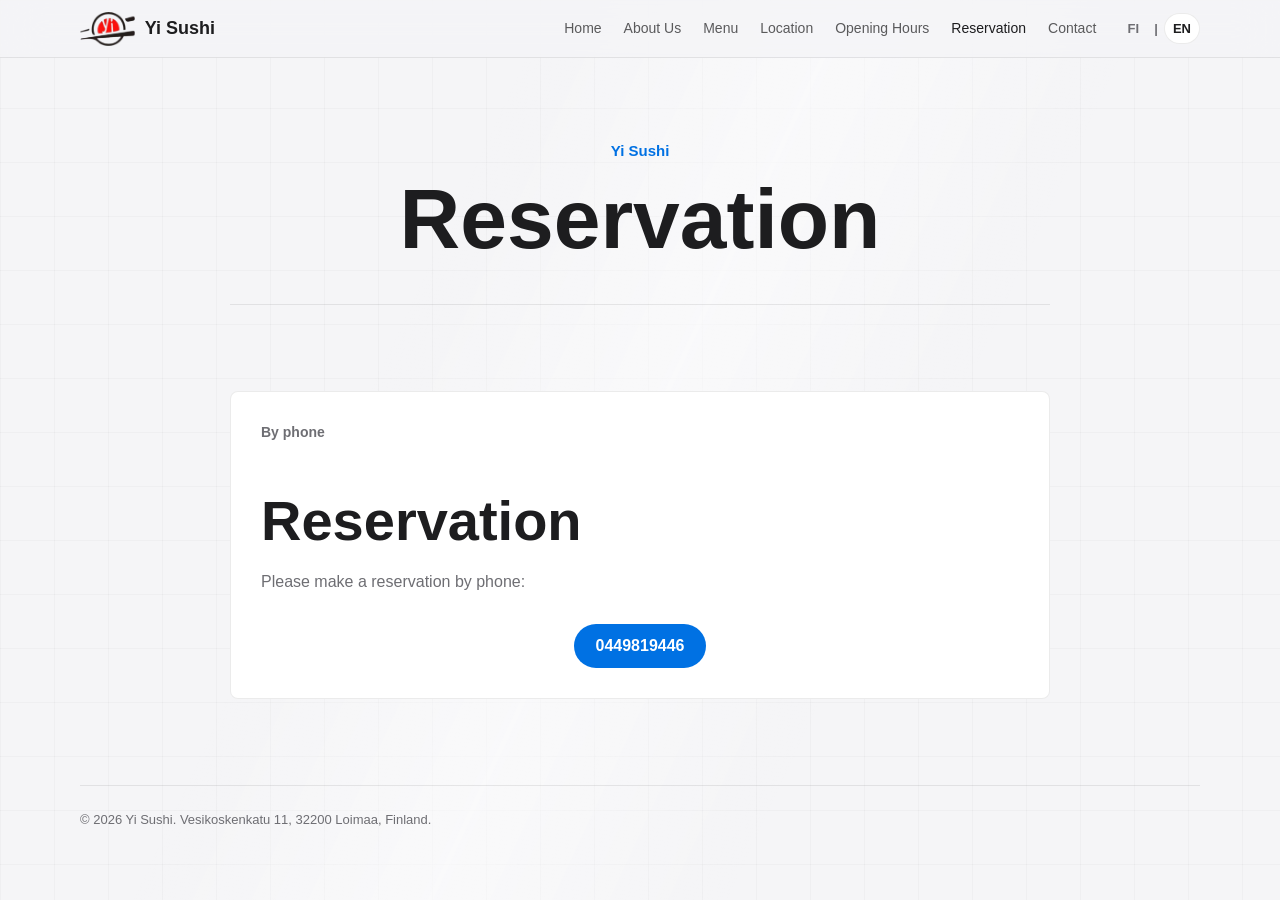
<file: reservation.html>
<!doctype html>
<html lang="fi">
  <head>
    <meta charset="utf-8" />
    <meta name="viewport" content="width=device-width, initial-scale=1" />
    <title>Pöytävaraus - Yi Sushi</title>
    <meta
      name="description"
      content="Tee pöytävaraus Yi Sushiin soittamalla numeroon 0449819446."
    />
    <meta property="og:title" content="Pöytävaraus - Yi Sushi" />
    <meta
      property="og:description"
      content="Tee pöytävaraus Yi Sushiin puhelimitse."
    />
    <meta property="og:type" content="website" />
    <link rel="icon" href="./favicon.ico" sizes="any" />
    <link rel="icon" type="image/png" sizes="32x32" href="./assets/img/favicon-32.png" />
    <link rel="apple-touch-icon" href="./assets/img/apple-touch-icon.png" />
    <meta property="og:image" content="https://www.yisushi.fi/assets/img/og-image.jpg" />
    <link rel="stylesheet" href="styles.css?v=4" />
  </head>
  <body>
    <header class="site-header">
      <nav class="nav" aria-label="Main navigation">
        <a class="brand" href="./index.html"><img class="brand-logo" src="./assets/img/logo-mark.png" alt="" width="64" height="40" /><span>Yi Sushi</span></a>
        <button class="mobile-nav-toggle" type="button" data-translate="mobileMenu">Valikko</button>
        <div class="nav-links">
          <a href="./index.html" data-translate="home">Etusivu</a>
          <a href="./about.html" data-translate="aboutUs">Meistä</a>
          <a href="./menu.html" data-translate="menu">Menu</a>
          <a href="./location.html" data-translate="location">Sijainti</a>
          <a href="./hours.html" data-translate="openingHours">Aukioloajat</a>
          <a href="./reservation.html" class="active" data-translate="reservation">Pöytävaraus</a>
          <a href="./contact.html" data-translate="contact">Yhteystiedot</a>
        </div>
        <div class="lang-switcher" aria-label="Language selection">
          <a href="#" class="lang-active" data-lang="fi">FI</a>
          <span>|</span>
          <a href="#" data-lang="en">EN</a>
        </div>
      </nav>
    </header>

    <main>
      <section class="page-title">
        <p class="eyebrow">Yi Sushi</p>
        <h1 data-translate="reservation">Pöytävaraus</h1>
      </section>

      <section class="page-section narrow">
        <div class="reservation-card">
          <span class="meta-label" data-translate="byPhone">Puhelimitse</span>
          <h2 data-translate="reservation">Pöytävaraus</h2>
          <p data-translate="reservationInfo">
            Teethän pöytävarauksen puhelimitse numeroon:
          </p>
          <div class="actions">
            <a href="tel:+358449819446" class="phone-number">0449819446</a>
          </div>
        </div>
      </section>
    </main>

    <footer class="footer">
      <p>© 2026 Yi Sushi. Vesikoskenkatu 11, 32200 Loimaa, Finland.</p>
    </footer>

    <script src="./assets/js/site-info.js?v=4"></script>
    <script src="./assets/js/main.js?v=4"></script>
  </body>
</html>
</file>
<file: styles.css>
:root {
  --bg: #f5f5f7;
  --surface: #ffffff;
  --ink: #1d1d1f;
  --muted: #6e6e73;
  --line: rgba(0, 0, 0, 0.08);
  --accent: #0071e3;
  --accent-soft: rgba(0, 113, 227, 0.1);
  --shadow: 0 24px 70px rgba(0, 0, 0, 0.08);
  --bg-shift-x: 0;
  --bg-shift-y: 0;
}

* {
  box-sizing: border-box;
}

html {
  scroll-behavior: smooth;
}

body {
  position: relative;
  margin: 0;
  min-width: 320px;
  background: var(--bg);
  color: var(--ink);
  font-family: -apple-system, BlinkMacSystemFont, "Segoe UI", "PingFang SC",
    "Microsoft YaHei", sans-serif;
  line-height: 1.5;
}

body::before {
  position: fixed;
  inset: 0;
  z-index: 0;
  content: "";
  pointer-events: none;
  background:
    linear-gradient(
      115deg,
      transparent 0%,
      transparent 42%,
      rgba(255, 255, 255, 0.64) 50%,
      transparent 58%,
      transparent 100%
    ),
    linear-gradient(rgba(0, 0, 0, 0.035) 1px, transparent 1px),
    linear-gradient(90deg, rgba(0, 0, 0, 0.035) 1px, transparent 1px);
  background-position:
    calc(50% + var(--bg-shift-x) * 0.9px) calc(50% + var(--bg-shift-y) * 0.9px),
    calc(var(--bg-shift-x) * 0.18px) calc(var(--bg-shift-y) * 0.18px),
    calc(var(--bg-shift-x) * 0.18px) calc(var(--bg-shift-y) * 0.18px);
  background-size: 220% 220%, 54px 54px, 54px 54px;
  opacity: 0.72;
  animation: ambientDrift 14s ease-in-out infinite alternate;
}

body:not(.page-loaded):not(.has-intro) .site-header,
body:not(.page-loaded):not(.has-intro) main,
body:not(.page-loaded):not(.has-intro) .footer {
  opacity: 0;
  transform: translateY(8px);
}

body.page-leaving .site-header,
body.page-leaving main,
body.page-leaving .footer {
  opacity: 0;
  transform: translateY(-8px);
  pointer-events: none;
}

.site-header,
main,
.footer {
  position: relative;
  z-index: 1;
  transition: opacity 520ms cubic-bezier(0.22, 1, 0.36, 1),
    transform 520ms cubic-bezier(0.22, 1, 0.36, 1);
}

body.has-intro {
  overflow: hidden;
}

body.has-intro .site-header,
body.has-intro main,
body.has-intro .footer {
  opacity: 0;
  transform: translateY(18px);
}

body.intro-ready .site-header,
body.intro-ready main,
body.intro-ready .footer {
  opacity: 1;
  transform: translateY(0);
  transition: opacity 900ms cubic-bezier(0.22, 1, 0.36, 1),
    transform 900ms cubic-bezier(0.22, 1, 0.36, 1);
}

a {
  color: inherit;
  text-decoration: none;
}

p,
h1,
h2,
h3 {
  margin-top: 0;
}

.intro {
  position: fixed;
  inset: 0;
  z-index: 100;
  display: grid;
  place-items: center;
  overflow: hidden;
  background:
    radial-gradient(circle at 50% 45%, rgba(0, 0, 0, 0.04), transparent 30%),
    #ffffff;
  color: #050506;
  will-change: opacity, transform;
  animation: introPanelExit 900ms cubic-bezier(0.76, 0, 0.24, 1) 1900ms forwards;
}

.intro::before,
.intro::after {
  position: absolute;
  inset: 0;
  content: "";
  pointer-events: none;
}

.intro::before {
  background: linear-gradient(
    115deg,
    transparent 0%,
    transparent 42%,
    rgba(0, 0, 0, 0.08) 50%,
    transparent 58%,
    transparent 100%
  );
  transform: translateX(-120%);
  animation: introSweep 1200ms cubic-bezier(0.76, 0, 0.24, 1) 220ms forwards;
}

.intro::after {
  background: rgba(255, 255, 255, 0);
  animation: introFadeOut 820ms ease 1900ms forwards;
}

.intro-name {
  position: relative;
  z-index: 1;
  display: inline-flex;
  align-items: baseline;
  justify-content: center;
  min-height: 1.2em;
  font-size: clamp(48px, 9vw, 112px);
  font-weight: 760;
  letter-spacing: 0;
  line-height: 0.95;
  animation: introNameExit 720ms cubic-bezier(0.76, 0, 0.24, 1) 1680ms forwards;
}

.intro-name span {
  display: inline-block;
  opacity: 0;
  filter: blur(12px);
  transform: translateY(32px);
  animation: introLetter 720ms cubic-bezier(0.22, 1, 0.36, 1) forwards;
}

.intro-name span:nth-child(1) {
  animation-delay: 130ms;
}

.intro-name span:nth-child(2) {
  animation-delay: 208ms;
}

.intro-name span:nth-child(3) {
  animation-delay: 286ms;
}

.intro-name span:nth-child(4) {
  animation-delay: 364ms;
}

.intro-name span:nth-child(5) {
  animation-delay: 442ms;
}

.intro-name span:nth-child(6) {
  animation-delay: 520ms;
}

.intro-name span:nth-child(7) {
  animation-delay: 598ms;
}

.intro-name span:nth-child(8) {
  animation-delay: 676ms;
}

.intro-name .intro-gap {
  width: 0.28em;
}

.intro-line {
  position: absolute;
  top: calc(50% + clamp(42px, 7vw, 86px));
  left: 50%;
  z-index: 1;
  width: min(320px, 54vw);
  height: 1px;
  background: rgba(5, 5, 6, 0.72);
  transform: translateX(-50%) scaleX(0);
  transform-origin: center;
  animation: introLine 980ms cubic-bezier(0.76, 0, 0.24, 1) 780ms forwards,
    introLineExit 620ms ease 1680ms forwards;
}

.intro.is-hidden {
  pointer-events: none;
  visibility: hidden;
}

@keyframes introLetter {
  to {
    opacity: 1;
    filter: blur(0);
    transform: translateY(0);
  }
}

@keyframes introLine {
  to {
    transform: translateX(-50%) scaleX(1);
  }
}

@keyframes introSweep {
  to {
    transform: translateX(120%);
  }
}

@keyframes introNameExit {
  to {
    opacity: 0;
    filter: blur(8px);
    transform: translateY(-18px) scale(0.985);
  }
}

@keyframes introLineExit {
  to {
    opacity: 0;
    transform: translateX(-50%) scaleX(0.15);
  }
}

@keyframes introPanelExit {
  to {
    opacity: 0;
    transform: translateY(-18px) scale(1.01);
    visibility: hidden;
  }
}

@keyframes introFadeOut {
  to {
    background: rgba(255, 255, 255, 1);
    opacity: 0;
    visibility: hidden;
  }
}

@keyframes ambientDrift {
  from {
    filter: saturate(1);
    transform: translate3d(-6px, -4px, 0);
  }

  to {
    filter: saturate(1.08);
    transform: translate3d(6px, 4px, 0);
  }
}

.site-header {
  position: sticky;
  top: 0;
  z-index: 20;
  background: rgba(245, 245, 247, 0.82);
  border-bottom: 1px solid var(--line);
  backdrop-filter: saturate(180%) blur(20px);
}

.nav {
  display: flex;
  align-items: center;
  gap: 22px;
  width: min(1120px, calc(100% - 40px));
  min-height: 56px;
  margin: 0 auto;
}

.brand {
  display: inline-flex;
  align-items: center;
  gap: 10px;
  flex: 0 0 auto;
  font-size: 18px;
  font-weight: 750;
  letter-spacing: 0;
}

.brand-logo {
  display: block;
  width: auto;
  height: 34px;
}

/* 营业状态徽章 */
.open-status {
  display: inline-flex;
  flex-wrap: wrap;
  align-items: center;
  justify-content: center;
  gap: 6px 10px;
  margin: 0 0 26px;
  padding: 8px 16px;
  border: 1px solid var(--line);
  border-radius: 999px;
  background: var(--surface);
  font-size: 15px;
}

.open-status:empty {
  display: none;
}

.status-dot {
  width: 9px;
  height: 9px;
  border-radius: 50%;
  background: #8e8e93;
}

.open-status.is-open .status-dot {
  background: #1f9d55;
  box-shadow: 0 0 0 4px rgba(31, 157, 85, 0.16);
}

.open-status.is-open strong {
  color: #1a7f45;
}

.open-status.is-closed strong {
  color: #c1121f;
}

.status-detail {
  color: var(--muted);
}

.hours-content li.is-today {
  color: var(--ink);
}

.hours-content li.is-today .day {
  color: var(--accent);
}

/* 由 JS 填充的营业时间卡片内容，保持原有 h3 + p 排版 */
.hours-compact {
  display: contents;
}

.nav-links {
  display: flex;
  align-items: center;
  gap: 22px;
  margin-left: auto;
  color: rgba(29, 29, 31, 0.72);
  font-size: 14px;
}

.nav-links a {
  padding: 18px 0;
  transition: color 180ms ease;
}

.nav-links a:hover,
.nav-links a.active {
  color: var(--ink);
}

.lang-switcher {
  display: inline-flex;
  align-items: center;
  gap: 6px;
  color: var(--muted);
  font-size: 13px;
  font-weight: 700;
}

.lang-switcher a {
  min-width: 30px;
  padding: 5px 8px;
  border: 1px solid transparent;
  border-radius: 999px;
  text-align: center;
  transition: background 180ms ease, border-color 180ms ease, color 180ms ease;
}

.lang-switcher a:hover,
.lang-switcher .lang-active {
  border-color: var(--line);
  background: var(--surface);
  color: var(--ink);
}

.mobile-nav-toggle {
  display: none;
  min-height: 36px;
  padding: 0 14px;
  border: 1px solid var(--line);
  border-radius: 999px;
  background: var(--surface);
  color: var(--ink);
  font: inherit;
  font-size: 14px;
  font-weight: 650;
  cursor: pointer;
}

main {
  overflow: hidden;
}

.hero,
.page-section,
.feature-grid,
.info-grid,
.contact-info,
.contact,
.page-title,
.footer {
  width: min(1120px, calc(100% - 40px));
  margin: 0 auto;
}

.hero {
  display: grid;
  justify-content: center;
  padding: 106px 0 72px;
  text-align: center;
}

.hero-copy {
  max-width: 720px;
}

.eyebrow {
  margin-bottom: 14px;
  color: var(--accent);
  font-size: 15px;
  font-weight: 700;
}

h1 {
  margin-bottom: 22px;
  font-size: clamp(46px, 7vw, 84px);
  line-height: 1.02;
  letter-spacing: 0;
}

h2 {
  margin-bottom: 18px;
  font-size: clamp(32px, 4.8vw, 56px);
  line-height: 1.08;
  letter-spacing: 0;
}

h3 {
  margin-bottom: 10px;
  font-size: 22px;
  letter-spacing: 0;
}

.lead {
  color: var(--muted);
  font-size: 21px;
}

.hero-actions,
.actions {
  display: flex;
  flex-wrap: wrap;
  justify-content: center;
  gap: 12px;
  margin-top: 30px;
}

.button,
.phone-number {
  display: inline-flex;
  align-items: center;
  justify-content: center;
  min-height: 44px;
  padding: 0 22px;
  border-radius: 999px;
  font-size: 16px;
  font-weight: 650;
  transition: background 180ms ease, color 180ms ease, transform 180ms ease;
}

.button:hover,
.phone-number:hover {
  transform: translateY(-1px);
}

.button.primary,
.button,
.phone-number {
  background: var(--accent);
  color: #ffffff;
}

.button.secondary {
  background: var(--accent-soft);
  color: var(--accent);
}

.page-section {
  padding: 86px 0;
  border-top: 1px solid var(--line);
}

.page-section.narrow {
  max-width: 820px;
}

.split {
  display: grid;
  grid-template-columns: 0.82fr 1fr;
  gap: 58px;
  align-items: start;
}

.section-copy {
  color: var(--muted);
  font-size: 21px;
}

.section-copy p:last-child {
  margin-bottom: 0;
}

.feature-grid,
.info-grid,
.contact-info {
  display: grid;
  grid-template-columns: repeat(3, 1fr);
  gap: 18px;
  padding: 22px 0 84px;
}

.feature-grid article,
.info-card,
.info-item,
.menu-category,
.reservation-card,
.hours-card,
.map-card {
  min-height: 210px;
  padding: 30px;
  border: 1px solid var(--line);
  border-radius: 8px;
  background: var(--surface);
}

.feature-number,
.meta-label {
  display: block;
  margin-bottom: 48px;
  color: var(--muted);
  font-size: 14px;
  font-weight: 700;
}

.feature-grid p,
.info-card p,
.info-item p,
.menu-item-description,
.reservation-card p,
.hours-card p,
.contact p {
  color: var(--muted);
}

.contact {
  padding: 86px 0 104px;
  border-top: 1px solid var(--line);
  text-align: center;
}

.contact p {
  margin-bottom: 26px;
  font-size: 19px;
}

.page-title {
  padding: 82px 0 42px;
  text-align: center;
}

.page-title h1 {
  margin-bottom: 0;
}

.about-content,
.reservation-content,
.hours-content,
.location-content {
  width: min(820px, 100%);
  margin: 0 auto;
}

.about-content p {
  color: var(--muted);
  font-size: 21px;
}

.hours-content ul {
  display: grid;
  gap: 12px;
  padding: 0;
  margin: 0 0 22px;
  list-style: none;
}

.hours-content li {
  display: flex;
  justify-content: space-between;
  gap: 16px;
  padding-bottom: 12px;
  border-bottom: 1px solid var(--line);
}

.day {
  font-weight: 700;
}

.lunch-hours {
  margin-top: 28px;
}

.map-frame {
  width: 100%;
  height: 420px;
  border: 0;
  border-radius: 8px;
}

.menu-search {
  width: min(680px, 100%);
  margin: 0 auto 32px;
}

.menu-search input {
  width: 100%;
  min-height: 48px;
  padding: 0 18px;
  border: 1px solid var(--line);
  border-radius: 999px;
  background: var(--surface);
  color: var(--ink);
  font: inherit;
  outline: none;
}

.menu-search input:focus {
  border-color: rgba(0, 113, 227, 0.45);
  box-shadow: 0 0 0 4px rgba(0, 113, 227, 0.08);
}

#menu-container {
  display: grid;
  gap: 20px;
}

.menu-category {
  min-height: auto;
}

.menu-category h2 {
  margin-bottom: 22px;
  font-size: 30px;
}

.menu-item {
  padding: 18px 0;
  border-top: 1px solid var(--line);
}

.menu-item-header {
  display: flex;
  justify-content: space-between;
  gap: 20px;
}

.menu-item-name {
  font-weight: 700;
}

.menu-item-price {
  flex: 0 0 auto;
  color: var(--accent);
  font-weight: 750;
}

.menu-item-description {
  margin: 8px 0 0;
  font-size: 15px;
}

.footer {
  padding: 24px 0 34px;
  border-top: 1px solid var(--line);
  color: var(--muted);
  font-size: 13px;
}

.footer p {
  margin: 0;
}

@media (max-width: 960px) {
  .nav {
    position: relative;
    flex-wrap: wrap;
    gap: 12px;
    padding: 10px 0;
  }

  .mobile-nav-toggle {
    display: inline-flex;
    align-items: center;
    margin-left: auto;
  }

  .lang-switcher {
    order: 3;
    margin-left: 0;
  }

  .nav-links {
    display: none;
    order: 4;
    width: 100%;
    margin-left: 0;
    padding: 12px 0 6px;
    border-top: 1px solid var(--line);
  }

  .nav.active .nav-links {
    display: grid;
    grid-template-columns: repeat(2, minmax(0, 1fr));
    gap: 4px 16px;
  }

  .nav-links a {
    padding: 8px 0;
  }

  .split,
  .feature-grid,
  .info-grid,
  .contact-info {
    grid-template-columns: 1fr;
  }

  .feature-grid,
  .info-grid,
  .contact-info {
    padding-bottom: 64px;
  }
}

@media (max-width: 560px) {
  .nav,
  .hero,
  .page-section,
  .feature-grid,
  .contact,
  .footer {
    width: min(100% - 28px, 1120px);
  }

  .hero {
    padding: 72px 0 54px;
  }

  .page-title {
    padding: 58px 0 28px;
  }

  .lead,
  .about-content p,
  .section-copy {
    font-size: 18px;
  }

  .hero-actions,
  .actions {
    align-items: stretch;
    flex-direction: column;
  }

  .button,
  .phone-number {
    width: 100%;
  }

  .nav.active .nav-links {
    grid-template-columns: 1fr;
  }

  .lang-switcher {
    margin-left: auto;
  }

  .feature-grid article,
  .info-card,
  .info-item,
  .menu-category,
  .reservation-card,
  .hours-card,
  .map-card {
    min-height: auto;
    padding: 24px;
  }

  .feature-number,
  .meta-label {
    margin-bottom: 32px;
  }

  .menu-item-header,
  .hours-content li {
    flex-direction: column;
    gap: 4px;
  }
}

@media (prefers-reduced-motion: reduce) {
  html {
    scroll-behavior: auto;
  }

  *,
  *::before,
  *::after {
    animation-duration: 1ms !important;
    animation-iteration-count: 1 !important;
    scroll-behavior: auto !important;
    transition-duration: 1ms !important;
  }

  .intro {
    background: #ffffff;
  }

  body::before {
    animation: none;
    transform: none;
  }

  .intro::before,
  .intro-line {
    display: none;
  }

  .intro-name span {
    opacity: 1;
    filter: none;
    transform: none;
  }
}
</file>
